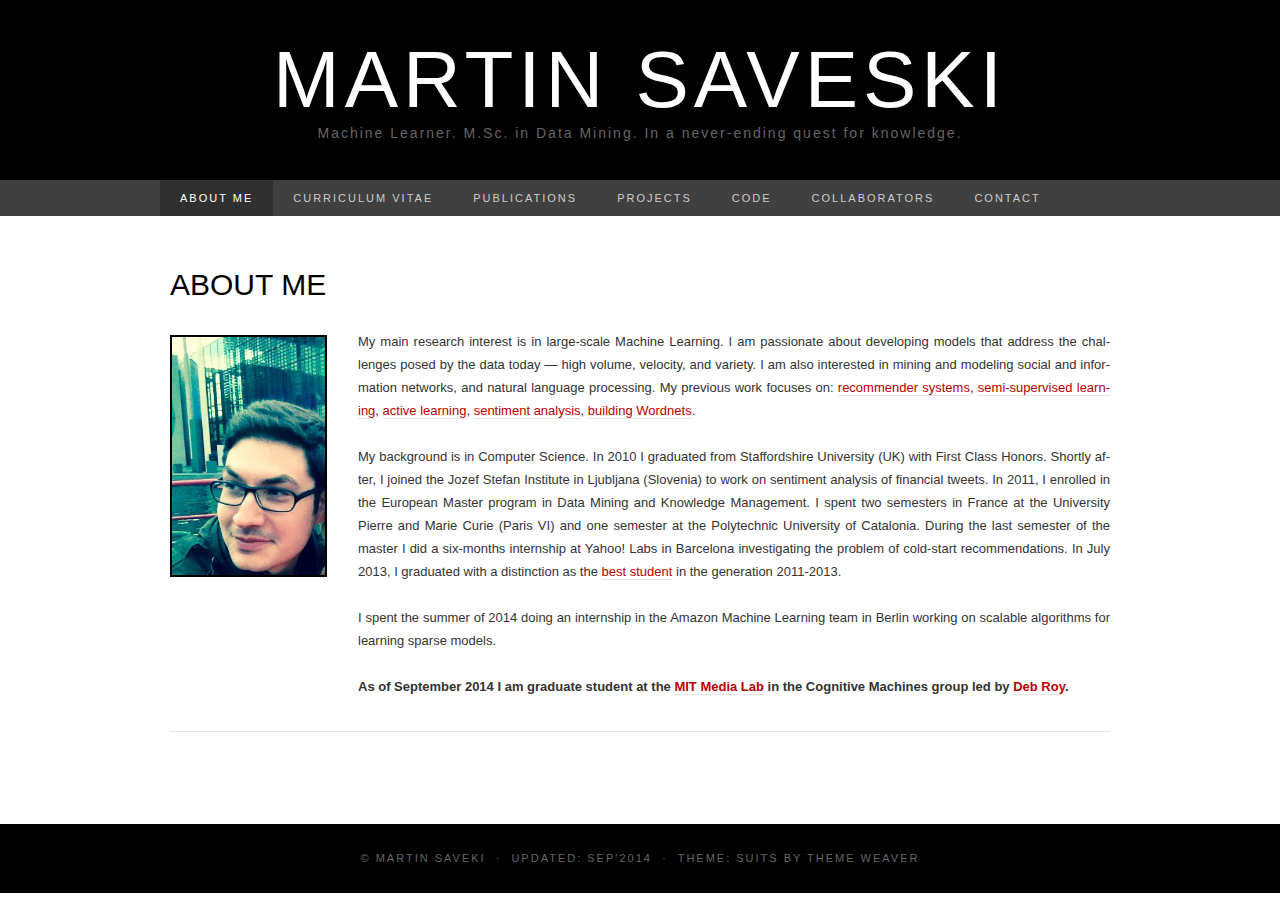
<file: _website_2014/index.htm>
<!DOCTYPE html>
<html lang="en-US"><head><meta http-equiv="Content-Type" content="text/html; charset=UTF-8">
	<meta charset="UTF-8">
	<meta name="viewport" content="width=device-width">
	<title>Martin Saveski | Machine Learner. M.Sc. in Data Mining. In a never-ending quest for knowledge.</title>
	<link rel="stylesheet" id="suits-fonts-css" href="./files/css" type="text/css" media="all">
	<link rel="stylesheet" id="suits-style-css" href="./files/style.css" type="text/css" media="all">
	<script type="text/javascript" src="./files/jquery.js"></script>
	<script type="text/javascript" src="./files/jquery-migrate.min.js"></script>
	<style type="text/css" id="custom-background-css">
	body.custom-background { background-color: #ffffff; }
	</style>
  <script>
    (function(i,s,o,g,r,a,m){i['GoogleAnalyticsObject']=r;i[r]=i[r]||function(){
    (i[r].q=i[r].q||[]).push(arguments)},i[r].l=1*new Date();a=s.createElement(o),
    m=s.getElementsByTagName(o)[0];a.async=1;a.src=g;m.parentNode.insertBefore(a,m)
    })(window,document,'script','//www.google-analytics.com/analytics.js','ga');

    ga('create', 'UA-46778883-1', 'martinsaveski.com');
    ga('send', 'pageview');

  </script>
</head>

<body class="home page page-id-2 page-template-default custom-background single-author full-width no-footer-sidebar" style="">
	<div id="page" class="hfeed site">
		<header id="masthead" class="site-header" role="banner">
			<a class="home-link" href="./index.htm" title="Martin Saveski" rel="home">
				<h1 class="site-title">Martin Saveski</h1>
				<h2 class="site-description">Machine Learner. M.Sc. in Data Mining. In a never-ending quest for knowledge.</h2>
			</a>

			<div id="navbar" class="navbar">
				<nav id="site-navigation" class="navigation main-navigation" role="navigation">
					<h3 class="menu-toggle">Menu</h3>
					<div class="menu-menu-1-container"><ul id="menu-menu-1" class="nav-menu"><li id="menu-item-41" class="menu-item menu-item-type-post_type menu-item-object-page current-menu-item page_item page-item-2 current_page_item menu-item-41"><a href="./index.htm">About me</a></li>
<li id="menu-item-83" class="menu-item menu-item-type-post_type menu-item-object-page menu-item-83"><a href="./curriculum-vitae.htm">Curriculum Vitae</a></li>
<li id="menu-item-42" class="menu-item menu-item-type-post_type menu-item-object-page menu-item-42"><a href="./publications.htm">Publications</a></li>
<li id="menu-item-147" class="menu-item menu-item-type-post_type menu-item-object-page menu-item-has-children menu-item-147"><a href="./projects.htm">Projects</a>
<ul class="sub-menu">
	<li id="menu-item-162" class="menu-item menu-item-type-post_type menu-item-object-page menu-item-162"><a href="./cold-start-recommendations.htm">Cold-start Recommendations</a></li>
	<li id="menu-item-161" class="menu-item menu-item-type-post_type menu-item-object-page menu-item-161"><a href="./iterative-hybrid-algorithm.htm">Iterative Hybrid Algorithm</a></li>
	<li id="menu-item-167" class="menu-item menu-item-type-post_type menu-item-object-page menu-item-167"><a href="./sentiment-analysis.htm">Sentiment Analysis of Financial Tweets</a></li>
	<li id="menu-item-163" class="menu-item menu-item-type-post_type menu-item-object-page menu-item-163"><a href="./automatic-wordnet-construction.htm">Automatic Wordnet Construction</a></li>
	<li id="menu-item-148" class="menu-item menu-item-type-post_type menu-item-object-page menu-item-148"><a href="./fingerprint-verification-system.htm">Fingerprint Verification System</a></li>
	<li id="menu-item-121" class="menu-item menu-item-type-post_type menu-item-object-page menu-item-121"><a href="./ai-agent-for-connect-four.htm">AI agent for Connect Four</a></li>
</ul>
</li>
<li id="menu-item-164" class="menu-item menu-item-type-post_type menu-item-object-page menu-item-164"><a href="./code.htm">Code</a></li>
<li id="menu-item-55" class="menu-item menu-item-type-post_type menu-item-object-page menu-item-55"><a href="./collaborators.htm">Collaborators</a></li>
<li id="menu-item-54" class="menu-item menu-item-type-post_type menu-item-object-page menu-item-54"><a href="./contact.htm">Contact</a></li>
</ul></div>									</nav><!-- #site-navigation -->
			</div><!-- #navbar -->
		</header><!-- #masthead -->

		<div id="main" class="site-main">

	<div id="primary" class="content-area">
		<div id="content" class="site-content" role="main">

										
<article id="post-2" class="post-2 page type-page status-publish hentry">
	<header class="entry-header">
		
		<h1 class="entry-title">About me</h1>
	</header><!-- .entry-header -->

	<div class="entry-content">
		<div style="width: 100%;">
<div style="float: left; width: 20%;"><img class="size-full wp-image-18 alignleft" style="border: 2px solid black;" alt="profile" src="./files/berlin.jpg" width="157" height="238"></div>

<div style="float: right; width: 80%;">
<p style="text-align: justify;">My main research interest is in large-scale Machine Learning. I am passionate about developing models that address the challenges posed by the data today — high volume, velocity, and variety. I am also interested in mining and modeling social and information networks, and natural language processing. My previous work focuses on: <a title="Cold-start Recommendations" href="./cold-start-recommendations.htm">recommender systems</a>, <a title="Iterative Hybrid Algorithm" href="./iterative-hybrid-algorithm.htm">semi-supervised learning</a>, <a title="Sentiment Analysis" href="./sentiment-analysis.htm">active learning</a>, <a href="./sentiment-analysis.htm">sentiment analysis</a>, <a title="Automatic Wordnet Construction" href="./automatic-wordnet-construction.htm">building Wordnets</a>.</p>
<p style="text-align: justify;">My background is in Computer Science. In 2010 I graduated from&nbsp;Staffordshire University (UK) with First Class Honors.&nbsp;Shortly after, I joined the Jozef Stefan Institute in Ljubljana (Slovenia) to work on sentiment analysis of financial tweets. In 2011, I enrolled in the&nbsp;European Master program in Data Mining and Knowledge Management. I spent two semesters in France at the University Pierre and Marie Curie (Paris VI) and one semester at the Polytechnic University of Catalonia.&nbsp;During the last semester of the master I did a six-months internship at Yahoo! Labs in Barcelona investigating the problem of cold-start&nbsp;recommendations. In July 2013, I graduated with a distinction as the <a href="./files/award.jpg">best student</a> in the generation 2011-2013.</p>
<p style="text-align: justify;">I spent the summer of 2014 doing an internship in the Amazon Machine Learning team in Berlin working on scalable algorithms for learning sparse models.</p>
<p style="text-align: justify;"><b>As of September 2014 I am graduate student at the <a href="http://media.mit.edu/" target="_blank">MIT Media Lab</a> in the Cognitive Machines group led by <a href="http://dkroy.media.mit.edu/" target="_blank">Deb Roy</a>.</b></p>
</div>

</div>
<div style="clear: both;"></div>
			</div><!-- .entry-content -->

	</article><!-- #post -->
							
		</div><!-- #content -->
	</div><!-- #primary -->


		</div><!-- #main -->
		<footer id="colophon" class="site-footer" role="contentinfo">
			
			<div class="site-info-container">
				<div class="site-info">
										© Martin Saveki <span class="sep"> · </span> Updated: Sep'2014	<span class="sep"> · </span>
					Theme: Suits by <a href="http://www.themeweaver.net/" title="Theme Developer" rel="designer">Theme Weaver</a>				</div><!-- .site-info -->
			</div><!-- .site-info-container -->
		</footer><!-- #colophon -->
	</div><!-- #page -->

	<script type="text/javascript" src="./files/functions.js"></script>
</body></html>
</file>
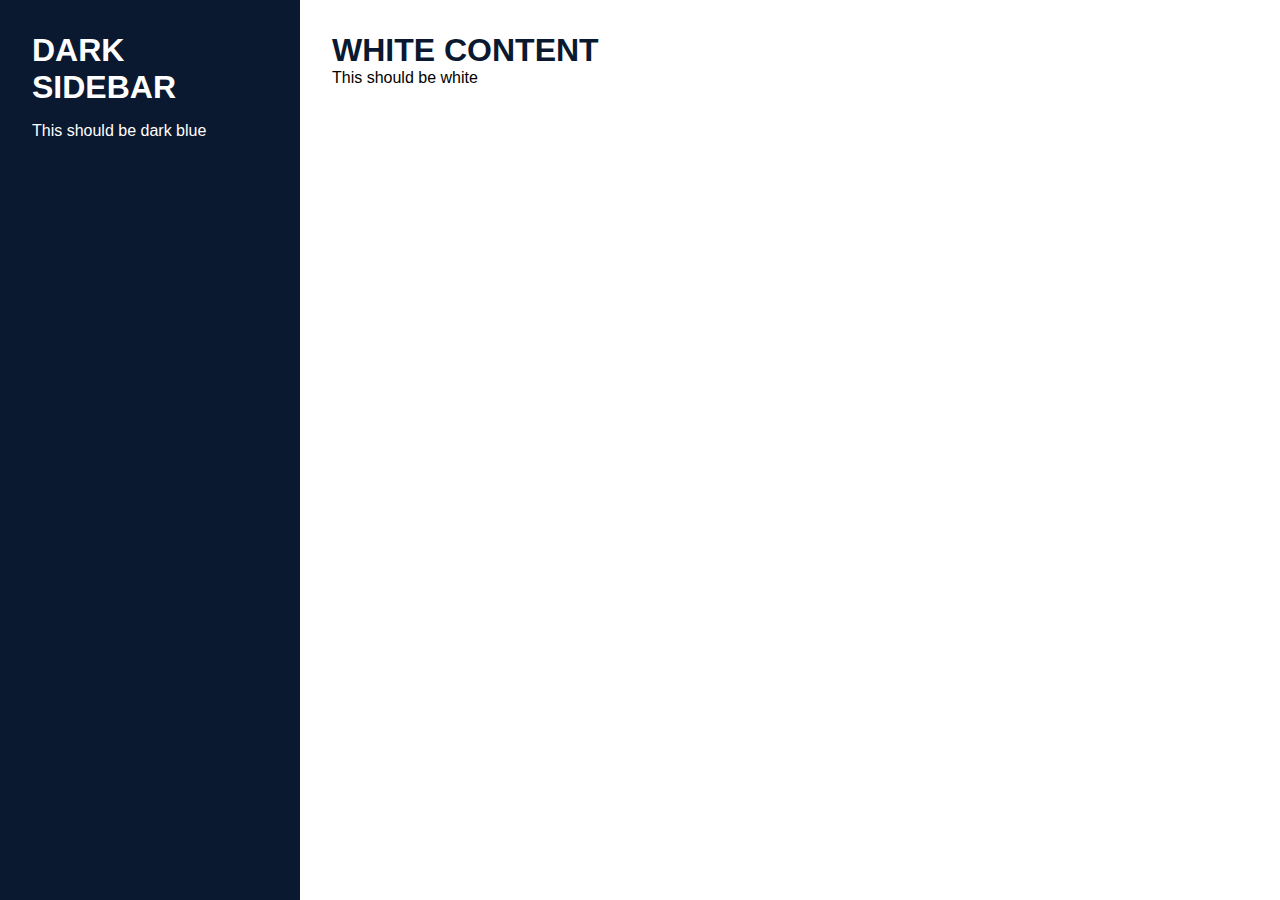
<file: test-css.html>
<!DOCTYPE html>
<html lang="en">
<head>
    <meta charset="UTF-8">
    <meta name="viewport" content="width=device-width, initial-scale=1.0">
    <title>CSS Test</title>
    <style>
        * {
            margin: 0;
            padding: 0;
            box-sizing: border-box;
        }
        
        body {
            font-family: Arial, sans-serif;
        }
        
        .container {
            display: flex;
            min-height: 100vh;
        }
        
        .sidebar {
            width: 300px;
            background-color: #0a192f;
            color: white;
            padding: 2rem;
            position: fixed;
            height: 100vh;
        }
        
        .main-content {
            flex: 1;
            margin-left: 300px;
            padding: 2rem;
            background-color: #fff;
        }
        
        .sidebar h1 {
            color: white;
            font-size: 2rem;
            margin-bottom: 1rem;
        }
        
        .main-content h1 {
            color: #0a192f;
            font-size: 2rem;
        }
    </style>
</head>
<body>
    <div class="container">
        <aside class="sidebar">
            <h1>DARK SIDEBAR</h1>
            <p>This should be dark blue</p>
        </aside>
        
        <main class="main-content">
            <h1>WHITE CONTENT</h1>
            <p>This should be white</p>
        </main>
    </div>
</body>
</html>
</file>
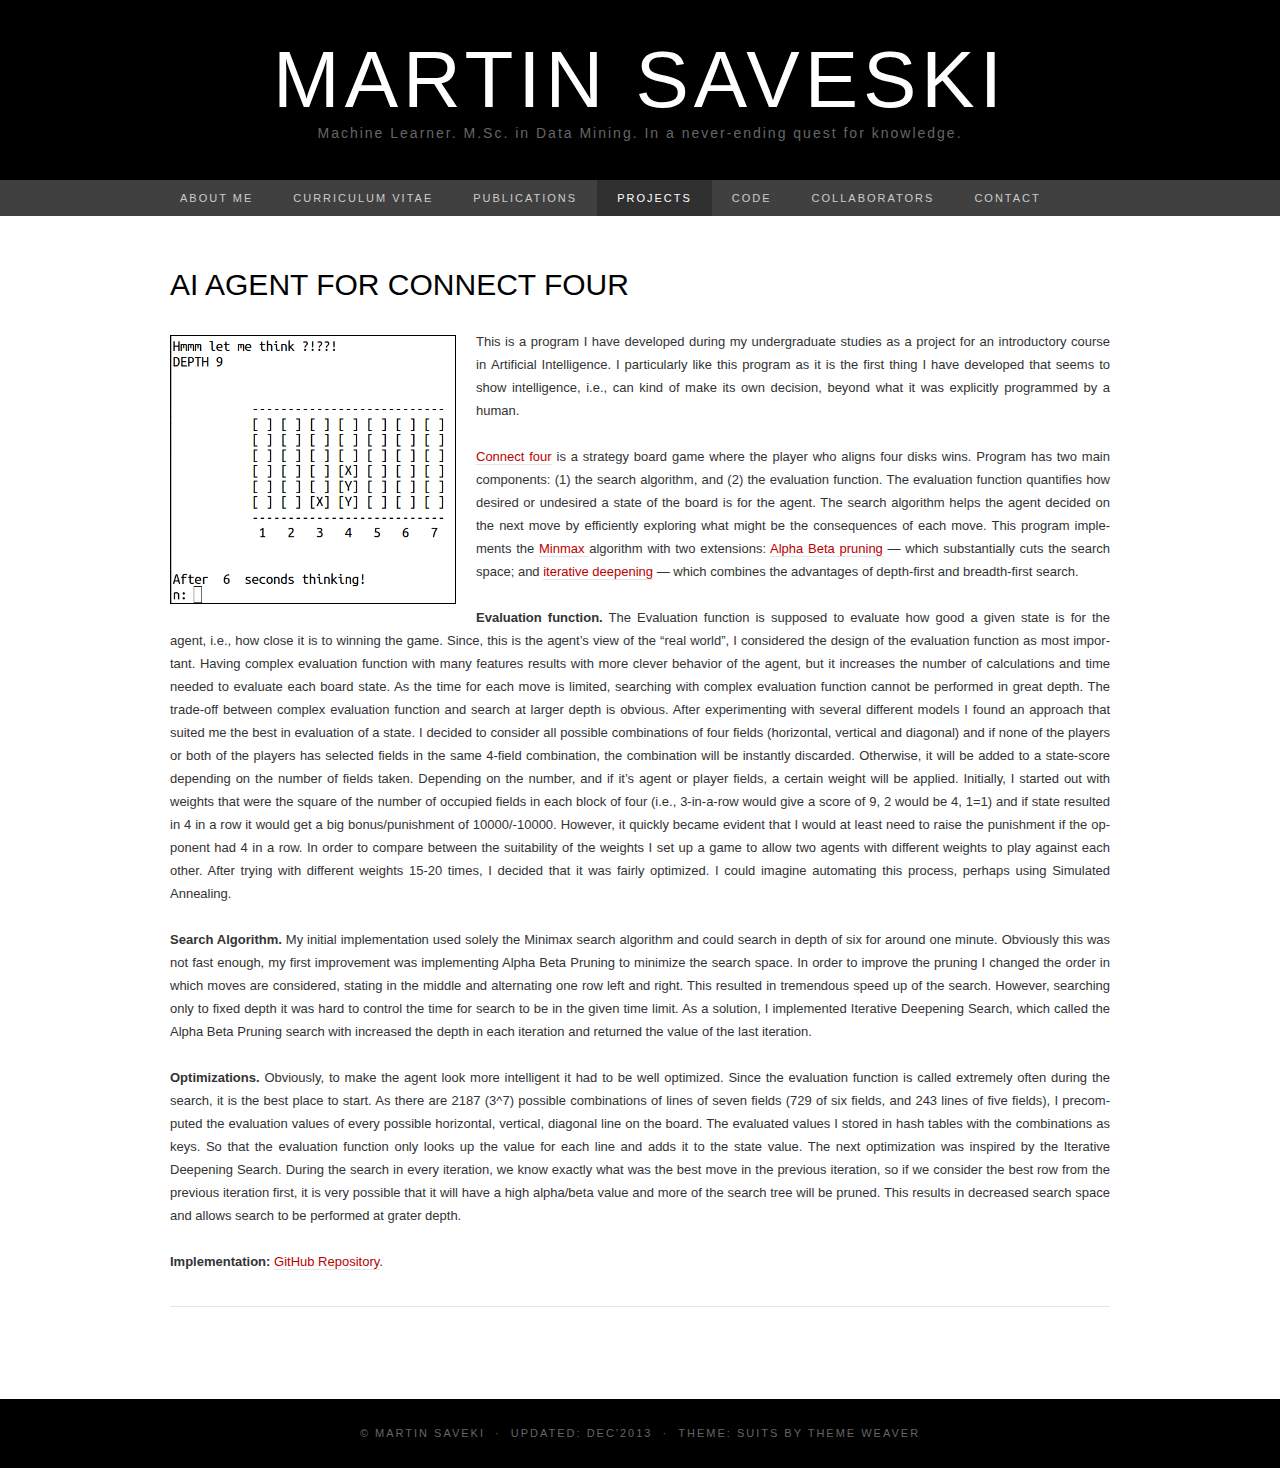
<file: _website_2014/ai-agent-for-connect-four.htm>
<!DOCTYPE html>
<html lang="en-US"><head><meta http-equiv="Content-Type" content="text/html; charset=UTF-8">
	<meta charset="UTF-8">
	<meta name="viewport" content="width=device-width">
	<title>AI agent for Connect Four | Martin Saveski</title>
	<link rel="stylesheet" id="suits-fonts-css" href="./files/css" type="text/css" media="all">
	<link rel="stylesheet" id="suits-style-css" href="./files/style.css" type="text/css" media="all">
	<script type="text/javascript" src="./files/jquery.js"></script>
	<script type="text/javascript" src="./files/jquery-migrate.min.js"></script>
	<style type="text/css" id="custom-background-css">
	body.custom-background { background-color: #ffffff; }
	</style>
	<script>
	  (function(i,s,o,g,r,a,m){i['GoogleAnalyticsObject']=r;i[r]=i[r]||function(){
	  (i[r].q=i[r].q||[]).push(arguments)},i[r].l=1*new Date();a=s.createElement(o),
	  m=s.getElementsByTagName(o)[0];a.async=1;a.src=g;m.parentNode.insertBefore(a,m)
	  })(window,document,'script','//www.google-analytics.com/analytics.js','ga');

	  ga('create', 'UA-46778883-1', 'martinsaveski.com');
	  ga('send', 'pageview');

	</script>
</head>

<body class="page page-id-107 page-template-default custom-background single-author full-width no-footer-sidebar" style="">
	<div id="page" class="hfeed site">
		<header id="masthead" class="site-header" role="banner">
			<a class="home-link" href="./index.htm" title="Martin Saveski" rel="home">
				<h1 class="site-title">Martin Saveski</h1>
				<h2 class="site-description">Machine Learner. M.Sc. in Data Mining. In a never-ending quest for knowledge.</h2>
			</a>

			<div id="navbar" class="navbar">
				<nav id="site-navigation" class="navigation main-navigation" role="navigation">
					<h3 class="menu-toggle">Menu</h3>
					<div class="menu-menu-1-container"><ul id="menu-menu-1" class="nav-menu"><li id="menu-item-41" class="menu-item menu-item-type-post_type menu-item-object-page menu-item-41"><a href="./index.htm">About me</a></li>
<li id="menu-item-83" class="menu-item menu-item-type-post_type menu-item-object-page menu-item-83"><a href="./curriculum-vitae.htm">Curriculum Vitae</a></li>
<li id="menu-item-42" class="menu-item menu-item-type-post_type menu-item-object-page menu-item-42"><a href="./publications.htm">Publications</a></li>
<li id="menu-item-147" class="menu-item menu-item-type-post_type menu-item-object-page current-menu-ancestor current-menu-parent current_page_parent current_page_ancestor menu-item-has-children menu-item-147"><a href="./projects.htm">Projects</a>
<ul class="sub-menu">
	<li id="menu-item-162" class="menu-item menu-item-type-post_type menu-item-object-page menu-item-162"><a href="./cold-start-recommendations.htm">Cold-start Recommendations</a></li>
	<li id="menu-item-161" class="menu-item menu-item-type-post_type menu-item-object-page menu-item-161"><a href="./iterative-hybrid-algorithm.htm">Iterative Hybrid Algorithm</a></li>
	<li id="menu-item-167" class="menu-item menu-item-type-post_type menu-item-object-page menu-item-167"><a href="./sentiment-analysis.htm">Sentiment Analysis of Financial Tweets</a></li>
	<li id="menu-item-163" class="menu-item menu-item-type-post_type menu-item-object-page menu-item-163"><a href="./automatic-wordnet-construction.htm">Automatic Wordnet Construction</a></li>
	<li id="menu-item-148" class="menu-item menu-item-type-post_type menu-item-object-page menu-item-148"><a href="./fingerprint-verification-system.htm">Fingerprint Verification System</a></li>
	<li id="menu-item-121" class="menu-item menu-item-type-post_type menu-item-object-page current-menu-item page_item page-item-107 current_page_item menu-item-121"><a href="./ai-agent-for-connect-four.htm">AI agent for Connect Four</a></li>
</ul>
</li>
<li id="menu-item-164" class="menu-item menu-item-type-post_type menu-item-object-page menu-item-164"><a href="./code.htm">Code</a></li>
<li id="menu-item-55" class="menu-item menu-item-type-post_type menu-item-object-page menu-item-55"><a href="./collaborators.htm">Collaborators</a></li>
<li id="menu-item-54" class="menu-item menu-item-type-post_type menu-item-object-page menu-item-54"><a href="./contact.htm">Contact</a></li>
</ul></div>									</nav><!-- #site-navigation -->
			</div><!-- #navbar -->
		</header><!-- #masthead -->

		<div id="main" class="site-main">

	<div id="primary" class="content-area">
		<div id="content" class="site-content" role="main">

										
<article id="post-107" class="post-107 page type-page status-publish hentry">
	<header class="entry-header">
		
		<h1 class="entry-title">AI agent for Connect Four</h1>
	</header><!-- .entry-header -->

	<div class="entry-content">
		<p style="text-align: justify;"><img class=" wp-image-108 alignleft" style="border: 1px solid black;" alt="Screenshot from 2013-12-21 02:47:49" src="./files/Screenshot-from-2013-12-21-024749.png" width="286" height="268">This is a program I have developed during my undergraduate studies&nbsp;as a project for an introductory course in&nbsp;Artificial Intelligence. I particularly like this program as it is the first thing I have developed that seems to show intelligence, i.e., can kind of make its own decision, beyond what it was explicitly programmed by a human.</p>
<p style="text-align: justify;"><a href="http://en.wikipedia.org/wiki/Connect_Four" target="_blank">Connect four</a> is a strategy board game where the player who aligns four disks wins.&nbsp;Program has two main components: (1) the search algorithm, and (2) the evaluation function.&nbsp;The evaluation function quantifies how desired or undesired a state of the board is for the agent. The&nbsp;search algorithm helps the agent decided on the next move by efficiently exploring what might be the consequences of each move. This program implements the <a href="http://en.wikipedia.org/wiki/Minimax" target="_blank">Minmax </a>algorithm with two extensions: <a href="http://en.wikipedia.org/wiki/Alpha%E2%80%93beta_pruning" target="_blank">Alpha Beta pruning</a> — which substantially cuts the search space; and <a href="http://en.wikipedia.org/wiki/Iterative_deepening_depth-first_search" target="_blank">iterative deepening</a> — which combines the advantages of depth-first and breadth-first search.</p>
<p style="text-align: justify;"><strong>Evaluation function</strong><b>.</b> The Evaluation function is supposed to evaluate how good a given state is for the agent, i.e., how close it is to winning the game. Since, this is the agent’s view of the “real world”, I considered the design of the evaluation function as most important. Having complex evaluation function with many features results with more clever behavior of the agent, but it increases the number of calculations and time needed to evaluate each board state. As the time for each move is limited, searching with complex evaluation function cannot be performed in great depth. The trade-off between complex evaluation function and search at larger depth is obvious. After experimenting with several different models I found an approach that suited me the best in evaluation of a state. I decided to consider all possible combinations of four fields (horizontal, vertical and diagonal) and if none of the players or both of the players has selected fields in the same 4-field combination, the combination will be instantly discarded. Otherwise, it will be added to a state-score depending on the number of fields taken. Depending on the number, and if it’s agent or player fields, a certain weight will be applied. Initially, I started out with weights that were the square of the number of occupied fields in each block of four (i.e., 3-in-a-row would give a score of 9, 2 would be 4, 1=1) and if state resulted in 4 in a row it would get a big bonus/punishment of 10000/-10000. However, it quickly became evident that I would at least need to raise the punishment if the opponent had 4 in a row. In order to compare between the suitability of the weights I set up a game to allow two agents with different weights to play against each other. After trying with different weights 15-20 times, I decided that it was fairly optimized. I could imagine automating this process, perhaps using Simulated Annealing.</p>
<p style="text-align: justify;"><strong>Search Algorithm.</strong> My initial implementation used solely the Minimax search algorithm and could search in depth of six for around one minute. Obviously this was not fast enough, my first improvement was implementing Alpha Beta Pruning to minimize the search space. In order to improve the pruning I changed the order in which moves are considered, stating in the middle and alternating one row left and right. This resulted in tremendous speed up of the search. However, searching only to fixed depth it was hard to control the time for search to be in the given time limit. As a solution, I implemented Iterative Deepening Search, which called the Alpha Beta Pruning search with increased the depth in each iteration and returned the value of the last iteration.</p>
<p style="text-align: justify;"><strong>Optimizations.</strong>&nbsp;Obviously, to make the agent look more intelligent it had to be well optimized. Since the evaluation function is called extremely often during the search, it is the best place to start. As there are 2187 (3^7) possible combinations of lines of seven fields (729 of six fields, and 243 lines of five fields), I precomputed the evaluation values of every possible horizontal, vertical, diagonal line on the board. The evaluated values I stored in hash tables with the combinations as keys. So that the evaluation function only looks up the value for each line and adds it to the state value. The next optimization was inspired by the Iterative Deepening Search. During the search in every iteration, we know exactly what was the best move in the previous iteration, so if we consider the best row from the previous iteration first, it is very possible that it will have a high alpha/beta value and more of the search tree will be pruned. This results in decreased search space and allows search to be performed at grater depth.</p>
<p style="text-align: justify;"><strong>Implementation:</strong>&nbsp;<a href="https://github.com/msaveski/connect-four" target="_blank">GitHub Repository</a>.</p>
			</div><!-- .entry-content -->

	</article><!-- #post -->
							
		</div><!-- #content -->
	</div><!-- #primary -->


		</div><!-- #main -->
		<footer id="colophon" class="site-footer" role="contentinfo">
			
			<div class="site-info-container">
				<div class="site-info">
					© Martin Saveki <span class="sep"> · </span> Updated: Dec'2013	<span class="sep"> · </span>
					Theme: Suits by <a href="http://www.themeweaver.net/" title="Theme Developer" rel="designer">Theme Weaver</a>				</div><!-- .site-info -->
			</div><!-- .site-info-container -->
		</footer><!-- #colophon -->
	</div><!-- #page -->

	<script type="text/javascript" src="./files/functions.js"></script>

</body></html>
</file>
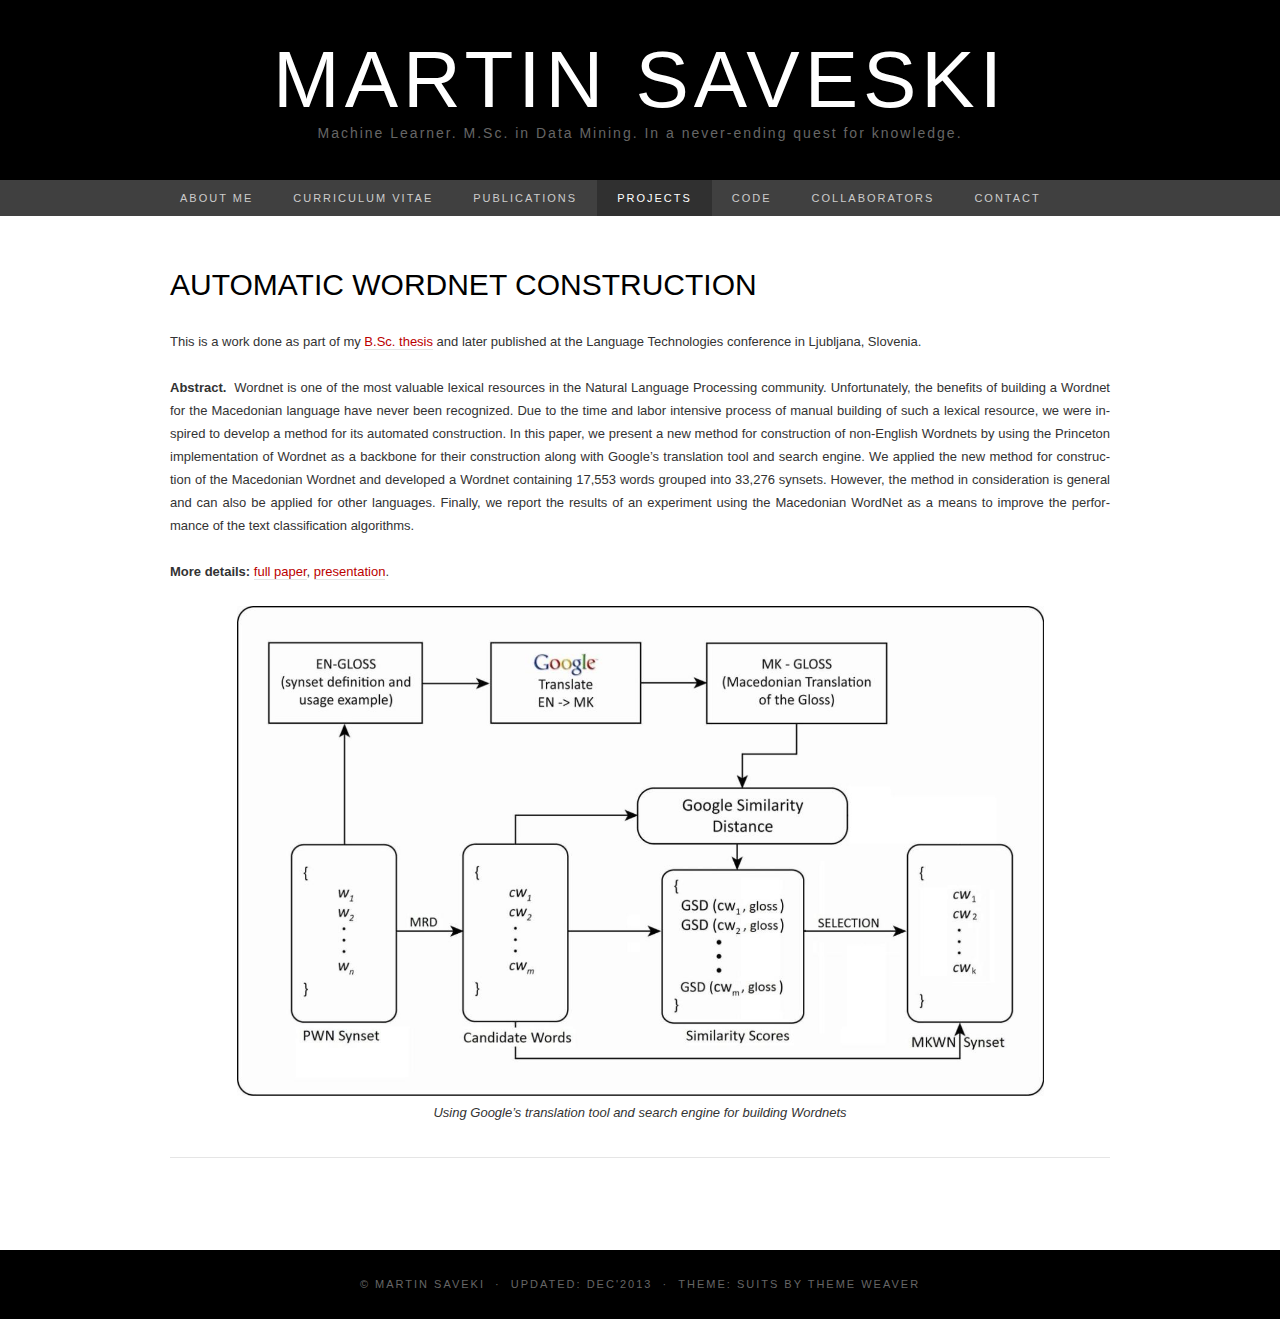
<file: _website_2014/automatic-wordnet-construction.htm>
<!DOCTYPE html>
<html lang="en-US"><head><meta http-equiv="Content-Type" content="text/html; charset=UTF-8">
	<meta charset="UTF-8">
	<meta name="viewport" content="width=device-width">
	<title>Automatic Wordnet Construction | Martin Saveski</title>
	<link rel="stylesheet" id="suits-fonts-css" href="./files/css" type="text/css" media="all">
	<link rel="stylesheet" id="suits-style-css" href="./files/style.css" type="text/css" media="all">
	<script type="text/javascript" src="./files/jquery.js"></script>
	<script type="text/javascript" src="./files/jquery-migrate.min.js"></script>
	<style type="text/css" id="custom-background-css">
	body.custom-background { background-color: #ffffff; }
	</style>
	<script>
	  (function(i,s,o,g,r,a,m){i['GoogleAnalyticsObject']=r;i[r]=i[r]||function(){
	  (i[r].q=i[r].q||[]).push(arguments)},i[r].l=1*new Date();a=s.createElement(o),
	  m=s.getElementsByTagName(o)[0];a.async=1;a.src=g;m.parentNode.insertBefore(a,m)
	  })(window,document,'script','//www.google-analytics.com/analytics.js','ga');

	  ga('create', 'UA-46778883-1', 'martinsaveski.com');
	  ga('send', 'pageview');

	</script>
</head>

<body class="page page-id-155 page-template-default custom-background single-author full-width no-footer-sidebar" style="">
	<div id="page" class="hfeed site">
		<header id="masthead" class="site-header" role="banner">
			<a class="home-link" href="./index.htm" title="Martin Saveski" rel="home">
				<h1 class="site-title">Martin Saveski</h1>
				<h2 class="site-description">Machine Learner. M.Sc. in Data Mining. In a never-ending quest for knowledge.</h2>
			</a>

			<div id="navbar" class="navbar">
				<nav id="site-navigation" class="navigation main-navigation" role="navigation">
					<h3 class="menu-toggle">Menu</h3>
					<div class="menu-menu-1-container"><ul id="menu-menu-1" class="nav-menu"><li id="menu-item-41" class="menu-item menu-item-type-post_type menu-item-object-page menu-item-41"><a href="./index.htm">About me</a></li>
<li id="menu-item-83" class="menu-item menu-item-type-post_type menu-item-object-page menu-item-83"><a href="./curriculum-vitae.htm">Curriculum Vitae</a></li>
<li id="menu-item-42" class="menu-item menu-item-type-post_type menu-item-object-page menu-item-42"><a href="./publications.htm">Publications</a></li>
<li id="menu-item-147" class="menu-item menu-item-type-post_type menu-item-object-page current-menu-ancestor current-menu-parent current_page_parent current_page_ancestor menu-item-has-children menu-item-147"><a href="./projects.htm">Projects</a>
<ul class="sub-menu">
	<li id="menu-item-162" class="menu-item menu-item-type-post_type menu-item-object-page menu-item-162"><a href="./cold-start-recommendations.htm">Cold-start Recommendations</a></li>
	<li id="menu-item-161" class="menu-item menu-item-type-post_type menu-item-object-page menu-item-161"><a href="./iterative-hybrid-algorithm.htm">Iterative Hybrid Algorithm</a></li>
	<li id="menu-item-167" class="menu-item menu-item-type-post_type menu-item-object-page menu-item-167"><a href="./sentiment-analysis.htm">Sentiment Analysis of Financial Tweets</a></li>
	<li id="menu-item-163" class="menu-item menu-item-type-post_type menu-item-object-page current-menu-item page_item page-item-155 current_page_item menu-item-163"><a href="./files/automatic-wordnet-construction.htm">Automatic Wordnet Construction</a></li>
	<li id="menu-item-148" class="menu-item menu-item-type-post_type menu-item-object-page menu-item-148"><a href="./fingerprint-verification-system.htm">Fingerprint Verification System</a></li>
	<li id="menu-item-121" class="menu-item menu-item-type-post_type menu-item-object-page menu-item-121"><a href="./ai-agent-for-connect-four.htm">AI agent for Connect Four</a></li>
</ul>
</li>
<li id="menu-item-164" class="menu-item menu-item-type-post_type menu-item-object-page menu-item-164"><a href="./code.htm">Code</a></li>
<li id="menu-item-55" class="menu-item menu-item-type-post_type menu-item-object-page menu-item-55"><a href="./collaborators.htm">Collaborators</a></li>
<li id="menu-item-54" class="menu-item menu-item-type-post_type menu-item-object-page menu-item-54"><a href="./contact.htm">Contact</a></li>
</ul></div>									</nav><!-- #site-navigation -->
			</div><!-- #navbar -->
		</header><!-- #masthead -->

		<div id="main" class="site-main">

	<div id="primary" class="content-area">
		<div id="content" class="site-content" role="main">

										
<article id="post-155" class="post-155 page type-page status-publish hentry">
	<header class="entry-header">
		
		<h1 class="entry-title">Automatic Wordnet Construction</h1>
	</header><!-- .entry-header -->

	<div class="entry-content">
		<p>This is a work done as part of my <a href="./data/bsc_thesis.pdf" target="_blank">B.Sc. thesis</a> and later published at the Language Technologies conference in Ljubljana, Slovenia.</p>
<p style="text-align: justify;"><strong>Abstract.&nbsp;</strong> Wordnet is one of the most valuable lexical resources in the Natural Language Processing community. Unfortunately, the benefits of building a Wordnet for the Macedonian language have never been recognized. Due to the time and labor intensive process of manual building of such a lexical resource, we were inspired to develop a method for its automated construction. In this paper, we present a new method for construction of non-English Wordnets by using the Princeton implementation of Wordnet as a backbone for their construction along with Google’s translation tool and search engine. We applied the new method for construction of the Macedonian Wordnet and developed a Wordnet containing 17,553 words grouped into 33,276 synsets. However, the method in consideration is general and can also be applied for other languages. Finally, we report the results of an experiment using the Macedonian WordNet as a means to improve the performance of the text classification algorithms.</p>
<p><strong>More details:</strong> <a href="./data/lt2010.pdf" target="_blank">full paper</a>, <a href="./data/lt2010-pres.pdf" target="_blank">presentation</a>.</p>
<p style="text-align: center;"><img class=" wp-image-173 aligncenter" alt="mk-wn" src="./files/mk-wn.jpg" width="807" height="490"><em>Using&nbsp;Google’s translation tool and search engine for building Wordnets</em></p>
			</div><!-- .entry-content -->

	</article><!-- #post -->
							
		</div><!-- #content -->
	</div><!-- #primary -->


		</div><!-- #main -->
		<footer id="colophon" class="site-footer" role="contentinfo">
			
			<div class="site-info-container">
				<div class="site-info">
					© Martin Saveki <span class="sep"> · </span> Updated: Dec'2013	<span class="sep"> · </span>
					Theme: Suits by <a href="http://www.themeweaver.net/" title="Theme Developer" rel="designer">Theme Weaver</a>				</div><!-- .site-info -->
			</div><!-- .site-info-container -->
		</footer><!-- #colophon -->
	</div><!-- #page -->

	<script type="text/javascript" src="./files/functions.js"></script>

</body></html>
</file>
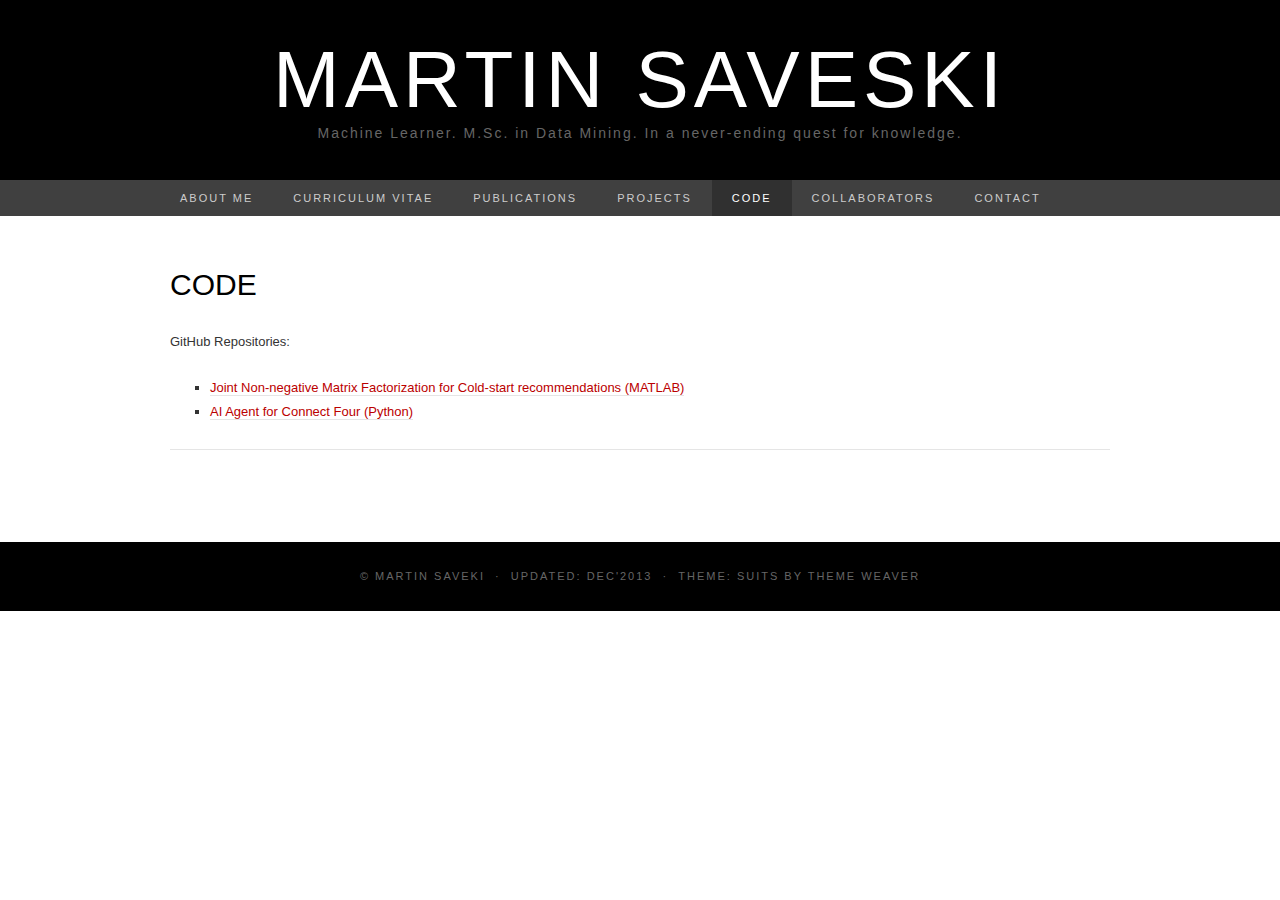
<file: _website_2014/code.htm>
<!DOCTYPE html>
<!-- saved from url=(0025)./code/ -->
<html lang="en-US"><head><meta http-equiv="Content-Type" content="text/html; charset=UTF-8">
	<meta charset="UTF-8">
	<meta name="viewport" content="width=device-width">
	<title>Code | Martin Saveski</title>
	<link rel="stylesheet" id="suits-fonts-css" href="./files/css" type="text/css" media="all">
	<link rel="stylesheet" id="suits-style-css" href="./files/style.css" type="text/css" media="all">
	<script type="text/javascript" src="./files/jquery.js"></script>
	<script type="text/javascript" src="./files/jquery-migrate.min.js"></script>
	<style type="text/css" id="custom-background-css">
	body.custom-background { background-color: #ffffff; }
	</style>
	<script>
	  (function(i,s,o,g,r,a,m){i['GoogleAnalyticsObject']=r;i[r]=i[r]||function(){
	  (i[r].q=i[r].q||[]).push(arguments)},i[r].l=1*new Date();a=s.createElement(o),
	  m=s.getElementsByTagName(o)[0];a.async=1;a.src=g;m.parentNode.insertBefore(a,m)
	  })(window,document,'script','//www.google-analytics.com/analytics.js','ga');

	  ga('create', 'UA-46778883-1', 'martinsaveski.com');
	  ga('send', 'pageview');

	</script>
</head>

<body class="page page-id-153 page-template-default custom-background single-author full-width no-footer-sidebar" style="">
	<div id="page" class="hfeed site">
		<header id="masthead" class="site-header" role="banner">
			<a class="home-link" href="./index.htm" title="Martin Saveski" rel="home">
				<h1 class="site-title">Martin Saveski</h1>
				<h2 class="site-description">Machine Learner. M.Sc. in Data Mining. In a never-ending quest for knowledge.</h2>
			</a>

			<div id="navbar" class="navbar">
				<nav id="site-navigation" class="navigation main-navigation" role="navigation">
					<h3 class="menu-toggle">Menu</h3>
					<div class="menu-menu-1-container"><ul id="menu-menu-1" class="nav-menu"><li id="menu-item-41" class="menu-item menu-item-type-post_type menu-item-object-page menu-item-41"><a href="./index.htm">About me</a></li>
<li id="menu-item-83" class="menu-item menu-item-type-post_type menu-item-object-page menu-item-83"><a href="./curriculum-vitae.htm">Curriculum Vitae</a></li>
<li id="menu-item-42" class="menu-item menu-item-type-post_type menu-item-object-page menu-item-42"><a href="./publications.htm">Publications</a></li>
<li id="menu-item-147" class="menu-item menu-item-type-post_type menu-item-object-page menu-item-has-children menu-item-147"><a href="./projects.htm">Projects</a>
<ul class="sub-menu">
	<li id="menu-item-162" class="menu-item menu-item-type-post_type menu-item-object-page menu-item-162"><a href="./cold-start-recommendations.htm">Cold-start Recommendations</a></li>
	<li id="menu-item-161" class="menu-item menu-item-type-post_type menu-item-object-page menu-item-161"><a href="./iterative-hybrid-algorithm.htm">Iterative Hybrid Algorithm</a></li>
	<li id="menu-item-167" class="menu-item menu-item-type-post_type menu-item-object-page menu-item-167"><a href="./sentiment-analysis.htm">Sentiment Analysis of Financial Tweets</a></li>
	<li id="menu-item-163" class="menu-item menu-item-type-post_type menu-item-object-page menu-item-163"><a href="./automatic-wordnet-construction.htm">Automatic Wordnet Construction</a></li>
	<li id="menu-item-148" class="menu-item menu-item-type-post_type menu-item-object-page menu-item-148"><a href="./fingerprint-verification-system.htm">Fingerprint Verification System</a></li>
	<li id="menu-item-121" class="menu-item menu-item-type-post_type menu-item-object-page menu-item-121"><a href="./ai-agent-for-connect-four.htm">AI agent for Connect Four</a></li>
</ul>
</li>
<li id="menu-item-164" class="menu-item menu-item-type-post_type menu-item-object-page current-menu-item page_item page-item-153 current_page_item menu-item-164"><a href="./code.htm">Code</a></li>
<li id="menu-item-55" class="menu-item menu-item-type-post_type menu-item-object-page menu-item-55"><a href="./collaborators.htm">Collaborators</a></li>
<li id="menu-item-54" class="menu-item menu-item-type-post_type menu-item-object-page menu-item-54"><a href="./contact.htm">Contact</a></li>
</ul></div>									</nav><!-- #site-navigation -->
			</div><!-- #navbar -->
		</header><!-- #masthead -->

		<div id="main" class="site-main">

	<div id="primary" class="content-area">
		<div id="content" class="site-content" role="main">

										
<article id="post-153" class="post-153 page type-page status-publish hentry">
	<header class="entry-header">
		
		<h1 class="entry-title">Code</h1>
	</header><!-- .entry-header -->

	<div class="entry-content">
		<p>GitHub Repositories:</p>
<ul>
<li><a href="https://github.com/jnmf/demo" target="_blank"><span style="line-height: 24px;">Joint Non-negative Matrix Factorization for Cold-start recommendations (MATLAB)</span></a></li>
<li><a href="https://github.com/msaveski/connect-four" target="_blank">AI Agent for Connect Four (Python)</a></li>
</ul>
			</div><!-- .entry-content -->

	</article><!-- #post -->
							
		</div><!-- #content -->
	</div><!-- #primary -->


		</div><!-- #main -->
		<footer id="colophon" class="site-footer" role="contentinfo">
			
			<div class="site-info-container">
				<div class="site-info">
					© Martin Saveki <span class="sep"> · </span> Updated: Dec'2013	<span class="sep"> · </span>
					Theme: Suits by <a href="http://www.themeweaver.net/" title="Theme Developer" rel="designer">Theme Weaver</a>				</div><!-- .site-info -->
			</div><!-- .site-info-container -->
		</footer><!-- #colophon -->
	</div><!-- #page -->

	<script type="text/javascript" src="./files/functions.js"></script>

</body></html>
</file>
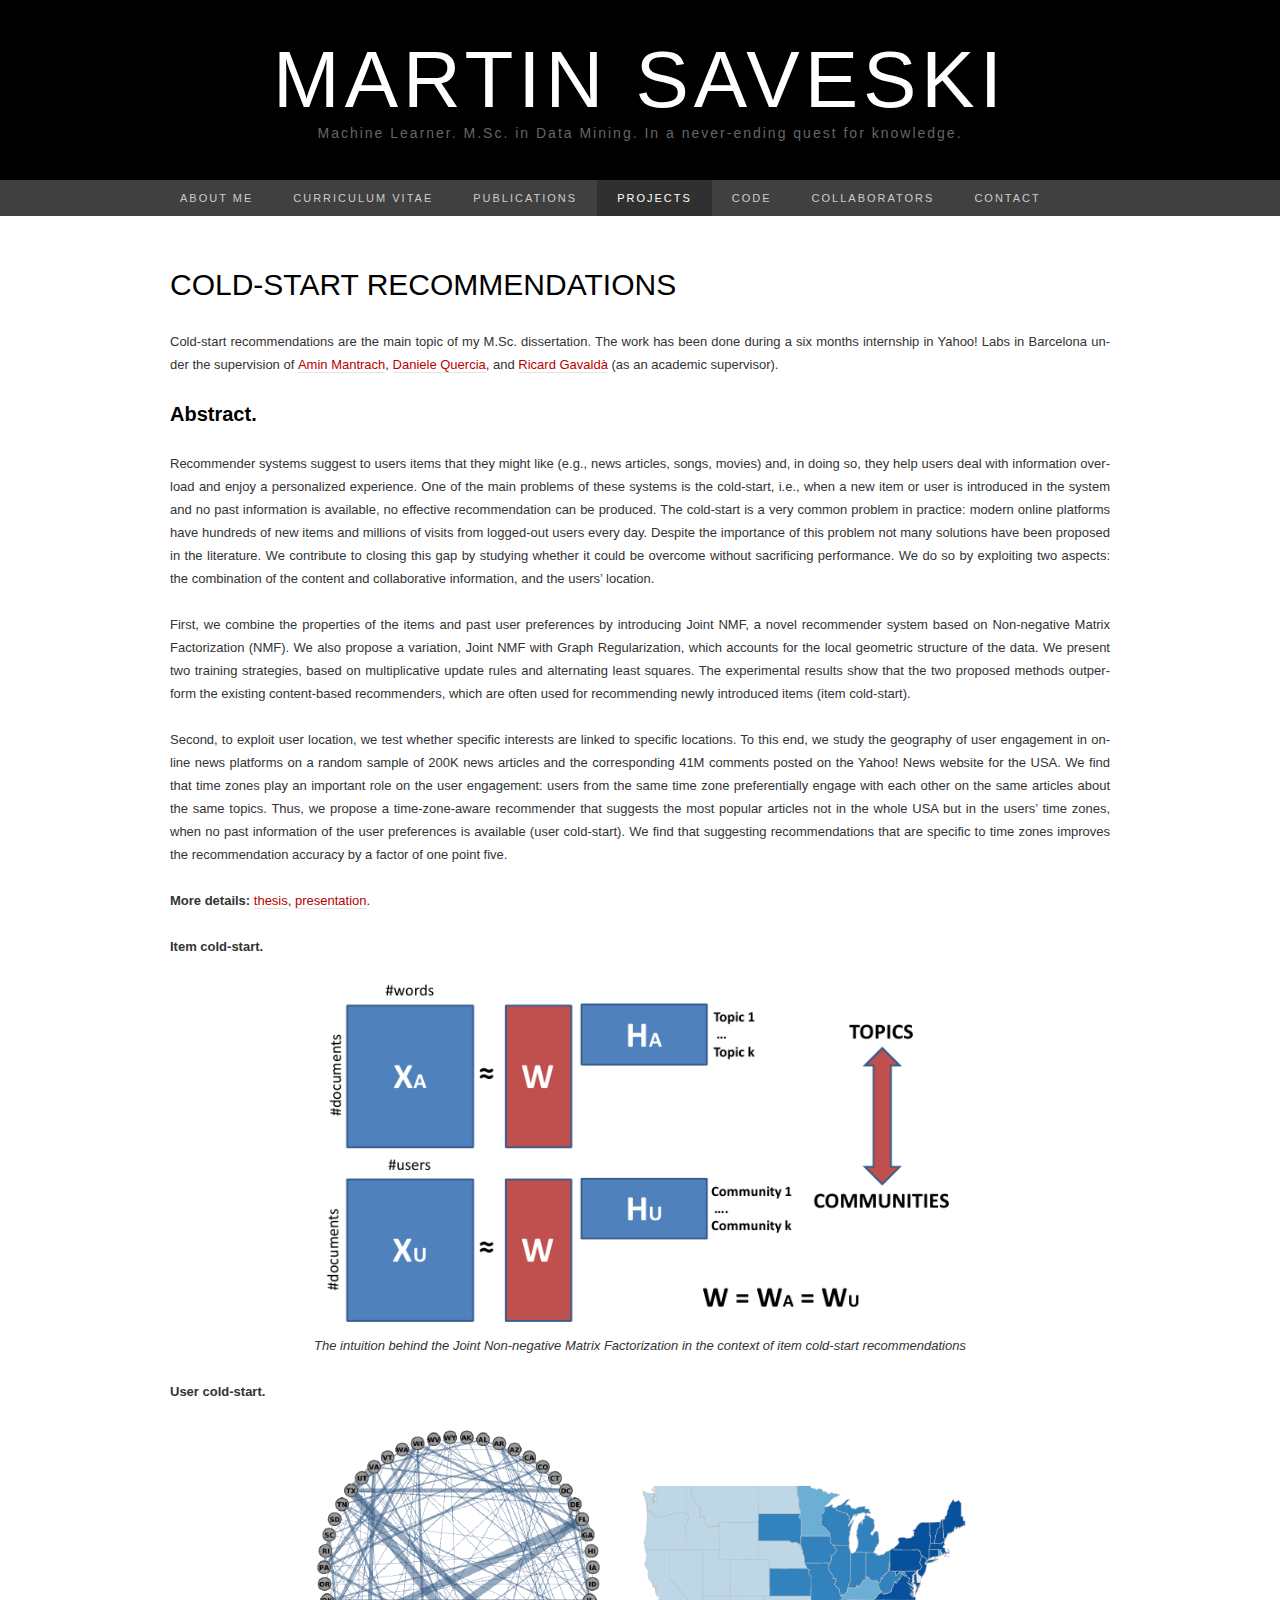
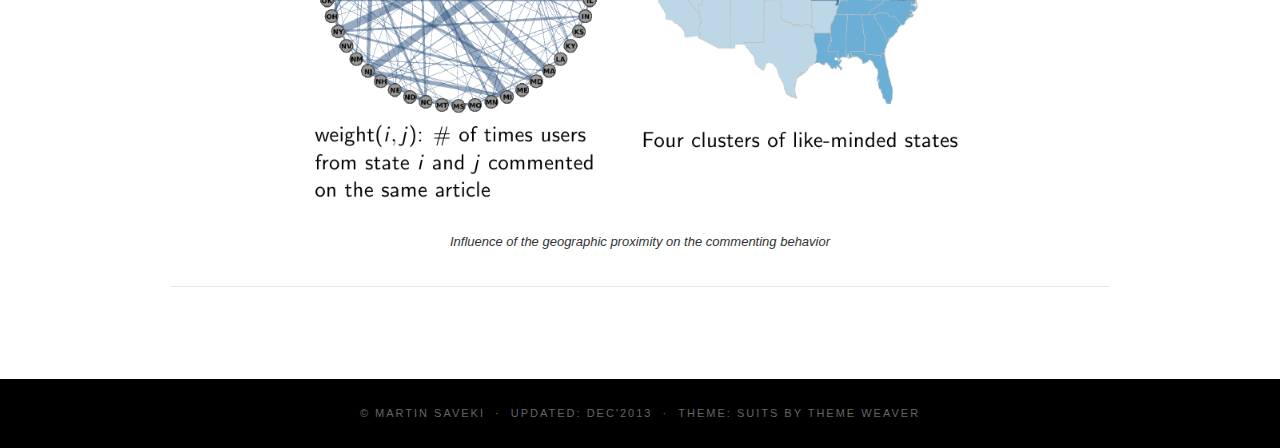
<file: _website_2014/cold-start-recommendations.htm>
<!DOCTYPE html>
<html lang="en-US"><head><meta http-equiv="Content-Type" content="text/html; charset=UTF-8">
	<meta charset="UTF-8">
	<meta name="viewport" content="width=device-width">
	<title>Cold-start Recommendations | Martin Saveski</title>
	<link rel="stylesheet" id="suits-fonts-css" href="./files/css" type="text/css" media="all">
	<link rel="stylesheet" id="suits-style-css" href="./files/style.css" type="text/css" media="all">
	<script type="text/javascript" src="./files/jquery.js"></script>
	<script type="text/javascript" src="./files/jquery-migrate.min.js"></script>
	<style type="text/css" id="custom-background-css">
	body.custom-background { background-color: #ffffff; }
	</style>
	<script>
	  (function(i,s,o,g,r,a,m){i['GoogleAnalyticsObject']=r;i[r]=i[r]||function(){
	  (i[r].q=i[r].q||[]).push(arguments)},i[r].l=1*new Date();a=s.createElement(o),
	  m=s.getElementsByTagName(o)[0];a.async=1;a.src=g;m.parentNode.insertBefore(a,m)
	  })(window,document,'script','//www.google-analytics.com/analytics.js','ga');

	  ga('create', 'UA-46778883-1', 'martinsaveski.com');
	  ga('send', 'pageview');

	</script>
</head>

<body class="page page-id-157 page-template-default custom-background single-author full-width no-footer-sidebar" style="">
	<div id="page" class="hfeed site">
		<header id="masthead" class="site-header" role="banner">
			<a class="home-link" href="./index.htm" title="Martin Saveski" rel="home">
				<h1 class="site-title">Martin Saveski</h1>
				<h2 class="site-description">Machine Learner. M.Sc. in Data Mining. In a never-ending quest for knowledge.</h2>
			</a>

			<div id="navbar" class="navbar">
				<nav id="site-navigation" class="navigation main-navigation" role="navigation">
					<h3 class="menu-toggle">Menu</h3>
					<div class="menu-menu-1-container"><ul id="menu-menu-1" class="nav-menu"><li id="menu-item-41" class="menu-item menu-item-type-post_type menu-item-object-page menu-item-41"><a href="./index.htm">About me</a></li>
<li id="menu-item-83" class="menu-item menu-item-type-post_type menu-item-object-page menu-item-83"><a href="./curriculum-vitae.htm">Curriculum Vitae</a></li>
<li id="menu-item-42" class="menu-item menu-item-type-post_type menu-item-object-page menu-item-42"><a href="./publications.htm">Publications</a></li>
<li id="menu-item-147" class="menu-item menu-item-type-post_type menu-item-object-page current-menu-ancestor current-menu-parent current_page_parent current_page_ancestor menu-item-has-children menu-item-147"><a href="./projects.htm">Projects</a>
<ul class="sub-menu">
	<li id="menu-item-162" class="menu-item menu-item-type-post_type menu-item-object-page current-menu-item page_item page-item-157 current_page_item menu-item-162"><a href="./cold-start-recommendations.htm">Cold-start Recommendations</a></li>
	<li id="menu-item-161" class="menu-item menu-item-type-post_type menu-item-object-page menu-item-161"><a href="./iterative-hybrid-algorithm.htm">Iterative Hybrid Algorithm</a></li>
	<li id="menu-item-167" class="menu-item menu-item-type-post_type menu-item-object-page menu-item-167"><a href="./sentiment-analysis.htm">Sentiment Analysis of Financial Tweets</a></li>
	<li id="menu-item-163" class="menu-item menu-item-type-post_type menu-item-object-page menu-item-163"><a href="./automatic-wordnet-construction.htm">Automatic Wordnet Construction</a></li>
	<li id="menu-item-148" class="menu-item menu-item-type-post_type menu-item-object-page menu-item-148"><a href="./fingerprint-verification-system.htm">Fingerprint Verification System</a></li>
	<li id="menu-item-121" class="menu-item menu-item-type-post_type menu-item-object-page menu-item-121"><a href="./ai-agent-for-connect-four.htm">AI agent for Connect Four</a></li>
</ul>
</li>
<li id="menu-item-164" class="menu-item menu-item-type-post_type menu-item-object-page menu-item-164"><a href="./code.htm">Code</a></li>
<li id="menu-item-55" class="menu-item menu-item-type-post_type menu-item-object-page menu-item-55"><a href="./collaborators.htm">Collaborators</a></li>
<li id="menu-item-54" class="menu-item menu-item-type-post_type menu-item-object-page menu-item-54"><a href="./contact.htm">Contact</a></li>
</ul></div>									</nav><!-- #site-navigation -->
			</div><!-- #navbar -->
		</header><!-- #masthead -->

		<div id="main" class="site-main">

	<div id="primary" class="content-area">
		<div id="content" class="site-content" role="main">

										
<article id="post-157" class="post-157 page type-page status-publish hentry">
	<header class="entry-header">
		
		<h1 class="entry-title">Cold-start Recommendations</h1>
	</header><!-- .entry-header -->

	<div class="entry-content">
		<p style="text-align: justify;">Cold-start recommendations are the main topic of my M.Sc. dissertation. The work has been done during a six months internship in Yahoo! Labs in Barcelona under the supervision of&nbsp;<a href="http://iridia.ulb.ac.be/~amantrac/Homepage.html" target="_blank">Amin Mantrach</a>,&nbsp;<a href="http://researchswinger.org/" target="_blank">Daniele Quercia</a>, and&nbsp;<a href="http://www.lsi.upc.edu/~gavalda/" target="_blank">Ricard Gavaldà</a>&nbsp;(as an academic supervisor).</p>
<h2><strong>Abstract.&nbsp;</strong></h2>
<p style="text-align: justify;">Recommender systems suggest to users items that they might like (e.g., news articles, songs, movies) and, in doing so, they help users deal with information overload and enjoy a personalized experience. One of the main problems of these systems is the cold-start, i.e., when a new item or user is introduced in the system and no past information is available, no effective recommendation can be produced. The cold-start is a very common problem in practice: modern online platforms have hundreds of new items and millions of visits from logged-out users every day. Despite the importance of this problem not many solutions have been proposed in the literature. We contribute to closing this gap by studying whether it could be overcome without sacrificing performance. We do so by exploiting two aspects: the combination of the content and collaborative information, and the users’ location.</p>
<p style="text-align: justify;">First, we combine the properties of the items and past user preferences by introducing Joint NMF, a novel recommender system based on Non-negative Matrix Factorization (NMF). We also propose a variation, Joint NMF with Graph Regularization, which accounts for the local geometric structure of the data. We present two training strategies, based on multiplicative update rules and alternating least squares. The experimental results show that the two proposed methods outperform the existing content-based recommenders, which are often used for recommending newly introduced items (item cold-start).</p>
<p style="text-align: justify;">Second, to exploit user location, we test whether specific interests are linked to specific locations. To this end, we study the geography of user engagement in online news platforms on a random sample of 200K news articles and the corresponding 41M comments posted on the Yahoo! News website for the USA. We find that time zones play an important role on the user engagement: users from the same time zone preferentially engage with each other on the same articles about the same topics. Thus, we propose a time-zone-aware recommender that suggests the most popular articles not in the whole USA but in the users’ time zones, when no past information of the user preferences is available (user cold-start). We find that suggesting recommendations that are specific to time zones improves the recommendation accuracy by a factor of one point five.</p>
<p><strong>More details: </strong><a href="./data/msc_thesis.pdf" target="_blank">thesis</a>, <a href="./data/msc-presentation.pdf" target="_blank">presentation</a>.</p>
<p><strong>Item cold-start.</strong></p>
<p style="text-align: center;"><img class=" wp-image-205 aligncenter" alt="jnmf-chart" src="./files/jnmf-chart.png" width="633" height="348"><em>The intuition behind the Joint&nbsp;Non-negative Matrix Factorization in the context of item cold-start recommendations</em></p>
<p style="text-align: left;"><strong>User cold-start.</strong></p>
<p style="text-align: center;"><img class="wp-image-204 aligncenter" alt="commenting-beh" src="./files/commenting-beh.png" width="670" height="381"><em style="line-height: 1.5em;"></em></p>
<p style="text-align: center;"><em style="line-height: 1.5em;">Influence of the geographic proximity on the commenting behavior</em></p>
			</div><!-- .entry-content -->

	</article><!-- #post -->
							
		</div><!-- #content -->
	</div><!-- #primary -->


		</div><!-- #main -->
		<footer id="colophon" class="site-footer" role="contentinfo">
			
			<div class="site-info-container">
				<div class="site-info">
					© Martin Saveki <span class="sep"> · </span> Updated: Dec'2013	<span class="sep"> · </span>
					Theme: Suits by <a href="http://www.themeweaver.net/" title="Theme Developer" rel="designer">Theme Weaver</a>				</div><!-- .site-info -->
			</div><!-- .site-info-container -->
		</footer><!-- #colophon -->
	</div><!-- #page -->

	<script type="text/javascript" src="./files/functions.js"></script>

</body></html>
</file>
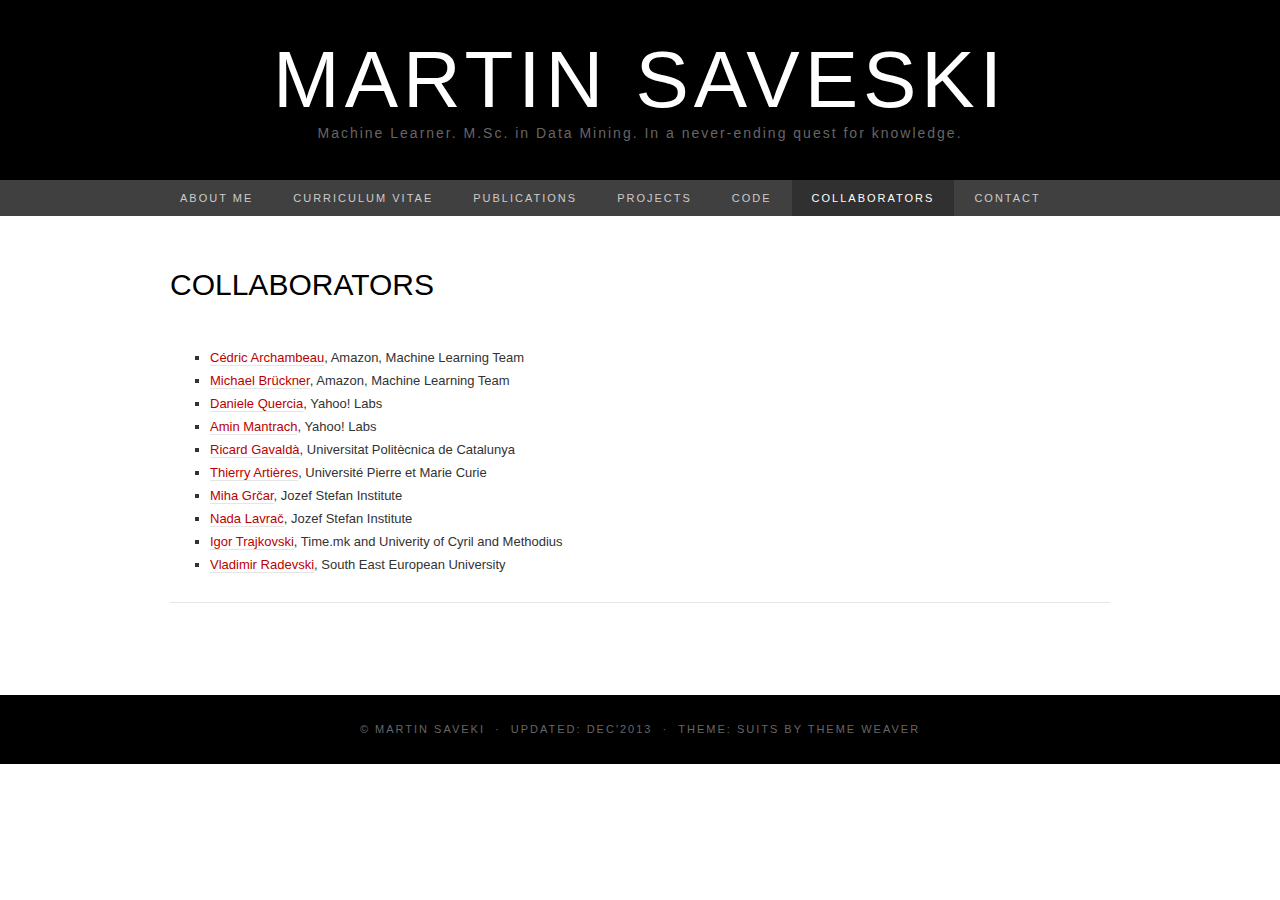
<file: _website_2014/collaborators.htm>
<!DOCTYPE html>
<html lang="en-US"><head><meta http-equiv="Content-Type" content="text/html; charset=UTF-8">
	<meta charset="UTF-8">
	<meta name="viewport" content="width=device-width">
	<title>Collaborators  | Martin Saveski</title>
	<link rel="stylesheet" id="suits-fonts-css" href="./files/css" type="text/css" media="all">
	<link rel="stylesheet" id="suits-style-css" href="./files/style.css" type="text/css" media="all">
	<script type="text/javascript" src="./files/jquery.js"></script>
	<script type="text/javascript" src="./files/jquery-migrate.min.js"></script>
	<style type="text/css" id="custom-background-css">
	body.custom-background { background-color: #ffffff; }
	</style>
	<script>
	  (function(i,s,o,g,r,a,m){i['GoogleAnalyticsObject']=r;i[r]=i[r]||function(){
	  (i[r].q=i[r].q||[]).push(arguments)},i[r].l=1*new Date();a=s.createElement(o),
	  m=s.getElementsByTagName(o)[0];a.async=1;a.src=g;m.parentNode.insertBefore(a,m)
	  })(window,document,'script','//www.google-analytics.com/analytics.js','ga');

	  ga('create', 'UA-46778883-1', 'martinsaveski.com');
	  ga('send', 'pageview');

	</script>
</head>

<body class="page page-id-47 page-template-default custom-background single-author full-width no-footer-sidebar" style="">
	<div id="page" class="hfeed site">
		<header id="masthead" class="site-header" role="banner">
			<a class="home-link" href="./index.htm" title="Martin Saveski" rel="home">
				<h1 class="site-title">Martin Saveski</h1>
				<h2 class="site-description">Machine Learner. M.Sc. in Data Mining. In a never-ending quest for knowledge.</h2>
			</a>

			<div id="navbar" class="navbar">
				<nav id="site-navigation" class="navigation main-navigation" role="navigation">
					<h3 class="menu-toggle">Menu</h3>
					<div class="menu-menu-1-container"><ul id="menu-menu-1" class="nav-menu"><li id="menu-item-41" class="menu-item menu-item-type-post_type menu-item-object-page menu-item-41"><a href="./index.htm">About me</a></li>
<li id="menu-item-83" class="menu-item menu-item-type-post_type menu-item-object-page menu-item-83"><a href="./curriculum-vitae.htm">Curriculum Vitae</a></li>
<li id="menu-item-42" class="menu-item menu-item-type-post_type menu-item-object-page menu-item-42"><a href="./publications.htm">Publications</a></li>
<li id="menu-item-147" class="menu-item menu-item-type-post_type menu-item-object-page menu-item-has-children menu-item-147"><a href="./projects.htm">Projects</a>
<ul class="sub-menu">
	<li id="menu-item-162" class="menu-item menu-item-type-post_type menu-item-object-page menu-item-162"><a href="./cold-start-recommendations.htm">Cold-start Recommendations</a></li>
	<li id="menu-item-161" class="menu-item menu-item-type-post_type menu-item-object-page menu-item-161"><a href="./iterative-hybrid-algorithm.htm">Iterative Hybrid Algorithm</a></li>
	<li id="menu-item-167" class="menu-item menu-item-type-post_type menu-item-object-page menu-item-167"><a href="./sentiment-analysis.htm">Sentiment Analysis of Financial Tweets</a></li>
	<li id="menu-item-163" class="menu-item menu-item-type-post_type menu-item-object-page menu-item-163"><a href="./automatic-wordnet-construction.htm">Automatic Wordnet Construction</a></li>
	<li id="menu-item-148" class="menu-item menu-item-type-post_type menu-item-object-page menu-item-148"><a href="./fingerprint-verification-system.htm">Fingerprint Verification System</a></li>
	<li id="menu-item-121" class="menu-item menu-item-type-post_type menu-item-object-page menu-item-121"><a href="./ai-agent-for-connect-four.htm">AI agent for Connect Four</a></li>
</ul>
</li>
<li id="menu-item-164" class="menu-item menu-item-type-post_type menu-item-object-page menu-item-164"><a href="./code.htm">Code</a></li>
<li id="menu-item-55" class="menu-item menu-item-type-post_type menu-item-object-page current-menu-item page_item page-item-47 current_page_item menu-item-55"><a href="./collaborators.htm">Collaborators</a></li>
<li id="menu-item-54" class="menu-item menu-item-type-post_type menu-item-object-page menu-item-54"><a href="./contact.htm">Contact</a></li>
</ul></div>									</nav><!-- #site-navigation -->
			</div><!-- #navbar -->
		</header><!-- #masthead -->

		<div id="main" class="site-main">

	<div id="primary" class="content-area">
		<div id="content" class="site-content" role="main">

										
<article id="post-47" class="post-47 page type-page status-publish hentry">
	<header class="entry-header">
		
		<h1 class="entry-title">Collaborators</h1>
	</header><!-- .entry-header -->

	<div class="entry-content">
		<ul>
<li style="text-align: justify;"><a href="http://www0.cs.ucl.ac.uk/staff/c.archambeau/" target="_blank">Cédric Archambeau</a>, Amazon, Machine Learning Team</li>
<li style="text-align: justify;"><a href="http://www.cs.uni-potsdam.de/~mibrueck/" target="_blank">Michael Brückner</a>, Amazon, Machine Learning Team</li>

<li style="text-align: justify;"><a href="http://researchswinger.org/" target="_blank">Daniele Quercia</a>, Yahoo! Labs</li>
<li style="text-align: justify;"><a href="http://iridia.ulb.ac.be/~amantrac/Homepage.html" target="_blank">Amin Mantrach</a>, Yahoo! Labs</li>
<li style="text-align: justify;"><a href="http://www.lsi.upc.edu/~gavalda/" target="_blank">Ricard Gavaldà</a>,&nbsp;Universitat Politècnica de Catalunya</li>
<li style="text-align: justify;"><a href="http://www-connex.lip6.fr/~artieres/Home/pmwiki.php" target="_blank">Thierry Artières</a>, Université Pierre et Marie Curie</li>
<li style="text-align: justify;"><a href="http://mihagrcar.org/" target="_blank">Miha Grčar</a>, Jozef Stefan Institute</li>
<li style="text-align: justify;"><a href="http://www-ai.ijs.si/NadaLavrac/" target="_blank">Nada Lavrač</a>, Jozef Stefan Institute</li>
<li style="text-align: justify;"><a href="http://www.time.mk/trajkovski/" target="_blank">Igor Trajkovski</a>, Time.mk and Univerity of Cyril and Methodius</li>
<li style="text-align: justify;"><a href="http://www.seeu.edu.mk/en/~v.radevski" target="_blank">Vladimir Radevski</a>, South East European University</li>
</ul>
			</div><!-- .entry-content -->

	</article><!-- #post -->
							
		</div><!-- #content -->
	</div><!-- #primary -->


		</div><!-- #main -->
		<footer id="colophon" class="site-footer" role="contentinfo">
			
			<div class="site-info-container">
				<div class="site-info">
					© Martin Saveki <span class="sep"> · </span> Updated: Dec'2013	<span class="sep"> · </span>
					Theme: Suits by <a href="http://www.themeweaver.net/" title="Theme Developer" rel="designer">Theme Weaver</a>				</div><!-- .site-info -->
			</div><!-- .site-info-container -->
		</footer><!-- #colophon -->
	</div><!-- #page -->

	<script type="text/javascript" src="./files/functions.js"></script>

</body></html>
</file>
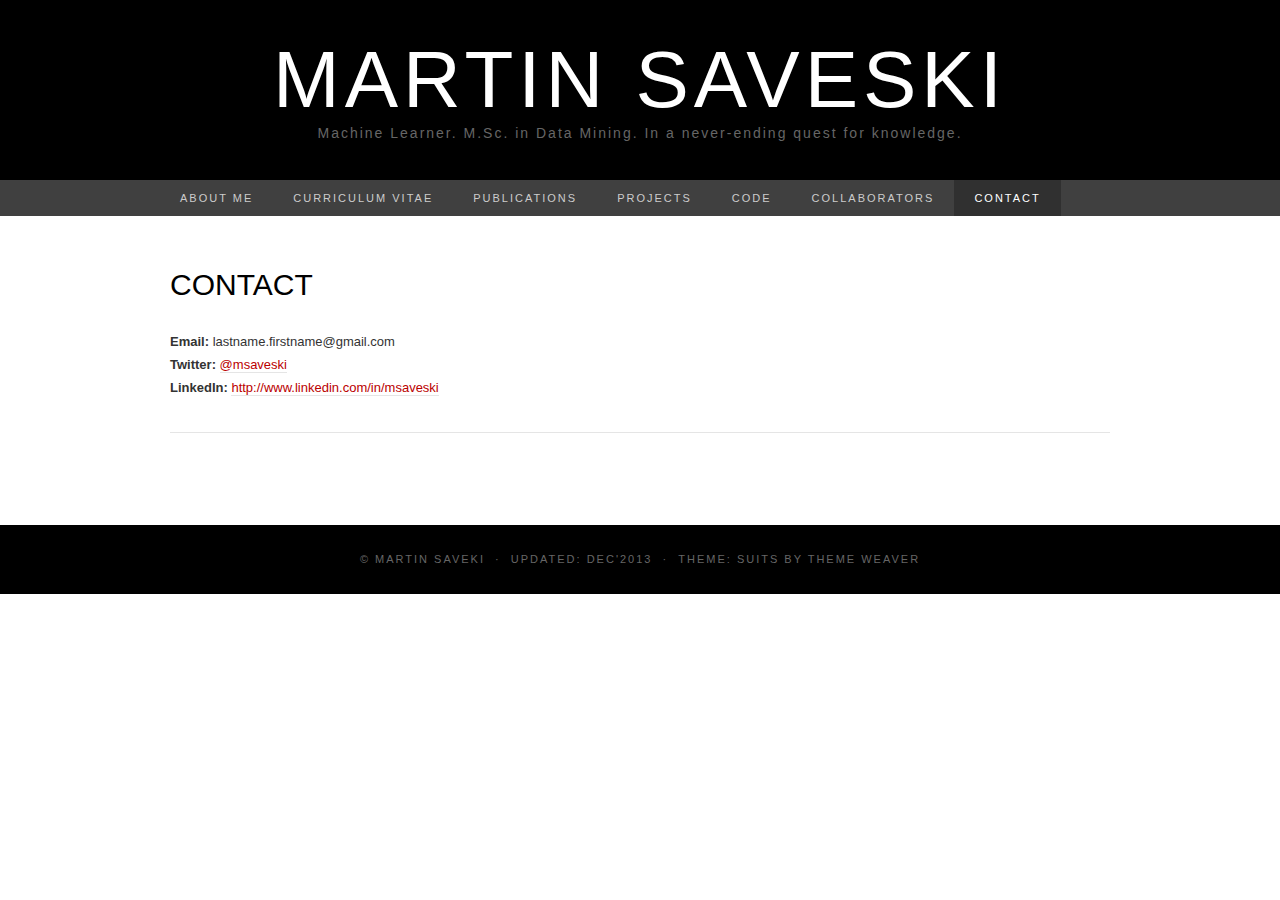
<file: _website_2014/contact.htm>
<!DOCTYPE html>
<html lang="en-US"><head><meta http-equiv="Content-Type" content="text/html; charset=UTF-8">
	<meta charset="UTF-8">
	<meta name="viewport" content="width=device-width">
	<title>Contact | Martin Saveski</title>
	<link rel="stylesheet" id="suits-fonts-css" href="./files/css" type="text/css" media="all">
	<link rel="stylesheet" id="suits-style-css" href="./files/style.css" type="text/css" media="all">
	<script type="text/javascript" src="./files/jquery.js"></script>
	<script type="text/javascript" src="./files/jquery-migrate.min.js"></script>
	<style type="text/css" id="custom-background-css">
	body.custom-background { background-color: #ffffff; }
	</style>
	<script>
	  (function(i,s,o,g,r,a,m){i['GoogleAnalyticsObject']=r;i[r]=i[r]||function(){
	  (i[r].q=i[r].q||[]).push(arguments)},i[r].l=1*new Date();a=s.createElement(o),
	  m=s.getElementsByTagName(o)[0];a.async=1;a.src=g;m.parentNode.insertBefore(a,m)
	  })(window,document,'script','//www.google-analytics.com/analytics.js','ga');

	  ga('create', 'UA-46778883-1', 'martinsaveski.com');
	  ga('send', 'pageview');

	</script>
</head>

<body class="page page-id-50 page-template-default custom-background single-author full-width no-footer-sidebar" style="">
	<div id="page" class="hfeed site">
		<header id="masthead" class="site-header" role="banner">
			<a class="home-link" href="./index.htm" title="Martin Saveski" rel="home">
				<h1 class="site-title">Martin Saveski</h1>
				<h2 class="site-description">Machine Learner. M.Sc. in Data Mining. In a never-ending quest for knowledge.</h2>
			</a>

			<div id="navbar" class="navbar">
				<nav id="site-navigation" class="navigation main-navigation" role="navigation">
					<h3 class="menu-toggle">Menu</h3>
					<div class="menu-menu-1-container"><ul id="menu-menu-1" class="nav-menu"><li id="menu-item-41" class="menu-item menu-item-type-post_type menu-item-object-page menu-item-41"><a href="./index.htm">About me</a></li>
<li id="menu-item-83" class="menu-item menu-item-type-post_type menu-item-object-page menu-item-83"><a href="./curriculum-vitae.htm">Curriculum Vitae</a></li>
<li id="menu-item-42" class="menu-item menu-item-type-post_type menu-item-object-page menu-item-42"><a href="./publications.htm">Publications</a></li>
<li id="menu-item-147" class="menu-item menu-item-type-post_type menu-item-object-page menu-item-has-children menu-item-147"><a href="./projects.htm">Projects</a>
<ul class="sub-menu">
	<li id="menu-item-162" class="menu-item menu-item-type-post_type menu-item-object-page menu-item-162"><a href="./cold-start-recommendations.htm">Cold-start Recommendations</a></li>
	<li id="menu-item-161" class="menu-item menu-item-type-post_type menu-item-object-page menu-item-161"><a href="./iterative-hybrid-algorithm.htm">Iterative Hybrid Algorithm</a></li>
	<li id="menu-item-167" class="menu-item menu-item-type-post_type menu-item-object-page menu-item-167"><a href="./sentiment-analysis.htm">Sentiment Analysis of Financial Tweets</a></li>
	<li id="menu-item-163" class="menu-item menu-item-type-post_type menu-item-object-page menu-item-163"><a href="./automatic-wordnet-construction.htm">Automatic Wordnet Construction</a></li>
	<li id="menu-item-148" class="menu-item menu-item-type-post_type menu-item-object-page menu-item-148"><a href="./fingerprint-verification-system.htm">Fingerprint Verification System</a></li>
	<li id="menu-item-121" class="menu-item menu-item-type-post_type menu-item-object-page menu-item-121"><a href="./ai-agent-for-connect-four.htm">AI agent for Connect Four</a></li>
</ul>
</li>
<li id="menu-item-164" class="menu-item menu-item-type-post_type menu-item-object-page menu-item-164"><a href="./code.htm">Code</a></li>
<li id="menu-item-55" class="menu-item menu-item-type-post_type menu-item-object-page menu-item-55"><a href="./collaborators.htm">Collaborators</a></li>
<li id="menu-item-54" class="menu-item menu-item-type-post_type menu-item-object-page current-menu-item page_item page-item-50 current_page_item menu-item-54"><a href="./contact.htm">Contact</a></li>
</ul></div>									</nav><!-- #site-navigation -->
			</div><!-- #navbar -->
		</header><!-- #masthead -->

		<div id="main" class="site-main">

	<div id="primary" class="content-area">
		<div id="content" class="site-content" role="main">

										
<article id="post-50" class="post-50 page type-page status-publish hentry">
	<header class="entry-header">
		
		<h1 class="entry-title">Contact</h1>
	</header><!-- .entry-header -->

	<div class="entry-content">
		<p><strong>Email:</strong> lastname.firstname@gmail.com<br>
<strong>Twitter:</strong> <a href="https://twitter.com/msaveski" target="_blank">@msaveski</a><br>
<strong>LinkedIn:</strong> <a href="http://www.linkedin.com/in/msaveski" target="_blank">http://www.linkedin.com/in/msaveski</a></p>
			</div><!-- .entry-content -->

	</article><!-- #post -->
							
		</div><!-- #content -->
	</div><!-- #primary -->


		</div><!-- #main -->
		<footer id="colophon" class="site-footer" role="contentinfo">
			
			<div class="site-info-container">
				<div class="site-info">
					© Martin Saveki <span class="sep"> · </span> Updated: Dec'2013	<span class="sep"> · </span>
					Theme: Suits by <a href="http://www.themeweaver.net/" title="Theme Developer" rel="designer">Theme Weaver</a>				</div><!-- .site-info -->
			</div><!-- .site-info-container -->
		</footer><!-- #colophon -->
	</div><!-- #page -->

	<script type="text/javascript" src="./files/functions.js"></script>

</body></html>
</file>
<file: _website_2014/files/style.css>
/*
Theme Name: Suits
Theme URI: http://www.themeweaver.net/demo/suits/
Author: Theme Weaver
Author URI: http://www.themeweaver.net/
Description: For blogs and websites. Sleek design and solid code. Suits make you look good.
Version: 1.0
License: GNU General Public License v2 or later
License URI: http://www.gnu.org/licenses/gpl-2.0.html
Tags: black, gray, white, dark, one-column, two-columns, right-sidebar, flexible-width, custom-background, custom-header, custom-menu, featured-images, full-width-template, microformats, threaded-comments
Text Domain: suits

This theme, like WordPress, is licensed under the GPL.
Use it to make something cool, have fun, and share what you've learned with others.
*/


/* =Reset (http://git.io/normalize)
----------------------------------------------- */

* {
	-webkit-box-sizing: border-box;
	-moz-box-sizing:    border-box;
	box-sizing:         border-box;
}

article,
aside,
details,
figcaption,
figure,
footer,
header,
nav,
section,
summary {
	display: block;
}

audio,
canvas,
video {
	display: inline-block;
}

audio:not([controls]) {
	display: none;
	height: 0;
}

[hidden] {
	display: none;
}

html {
	font-size: 62.5%; /* 10px */
	overflow-y: scroll;
	-webkit-text-size-adjust: 100%;
	-ms-text-size-adjust: 100%;
}

html,
button,
input,
select,
textarea {
	font-family: "Lucida Grande", "Lucida Sans Unicode", "Lucida Sans", Geneva, Verdana, sans-serif;
}

body {
	color: #333;
	font-size: 13px;
	font-size: 1.3rem;
	line-height: 23px;
	line-height: 2.3rem;
	margin: 0;
}

a {
	color: #333;
	text-decoration: none;
	-webkit-transition: none;
	transition:         none;
}

a:focus {
	outline: thin dotted;
}

a:active,
a:hover {
	color: #b00;
	outline: 0;
}

a:hover {
	-webkit-transition: all 0.3s;
	transition:         all 0.3s;
}

h1,
h2,
h3,
h4,
h5,
h6 {
	clear: both;
	color: #000;
	font-family: "Lucida Grande", "Lucida Sans Unicode", "Lucida Sans", Geneva, Verdana, sans-serif;
	font-weight: bold;
	line-height: 1.5;
	margin: 23px 0;
	margin: 2.3rem 0;
}

h1 {
	font-size: 24px;
	font-size: 2.4rem;
}

h2 {
	font-size: 20px;
	font-size: 2rem;
}

h3 {
	font-size: 17px;
	font-size: 1.7rem;
}

h4 {
	font-size: 15px;
	font-size: 1.5rem;
}

h5 {
	font-size: 13px;
	font-size: 1.3rem;
}

h6 {
	color: rgba(0, 0, 0, 0.45);
	font-size: 13px;
	font-size: 1.3rem;
	letter-spacing: 1px;
	text-transform: uppercase;
}

address {
	font-style: italic;
	margin: 0 0 23px;
	margin: 0 0 2.3rem;
}

abbr[title] {
	border-bottom: 1px dotted;
}

b,
strong {
	font-weight: bold;
}

dfn {
	font-style: italic;
}

mark {
	background: #ff0;
	color: #000;
}

p {
	margin: 0 0 23px;
	margin: 0 0 2.3rem;
}

code,
kbd,
pre,
samp {
	font-family: monospace, serif;
	font-size: 13px;
	font-size: 1.3rem;
	-webkit-hyphens: none;
	-moz-hyphens:    none;
	-ms-hyphens:     none;
	hyphens:         none;
}

pre {
	background-color: rgba(0, 0, 0, 0.04);
	color: #666;
	font-family: monospace;
	font-size: 13px;
	font-size: 1.3rem;
	margin: 23px 0;
	margin: 2.3rem 0;
	overflow: auto;
	padding: 20px;
	padding: 2rem;
	white-space: pre;
	white-space: pre-wrap;
	word-wrap: break-word;
}

blockquote,
q {
	-webkit-hyphens: none;
	-moz-hyphens:    none;
	-ms-hyphens:     none;
	hyphens:         none;
	quotes: none;
}

blockquote:before,
blockquote:after,
q:before,
q:after {
	content: "";
	content: none;
}

blockquote {
	font-size: 13px;
	font-size: 1.3rem;
	font-style: italic;
	font-weight: normal;
	margin: 23px;
	margin: 2.3rem;
}

blockquote blockquote {
	margin-right: 0;
}

blockquote cite,
blockquote small {
	font-size: 11px;
	font-size: 1.1rem;
	font-weight: normal;
	text-transform: uppercase;
}

blockquote em,
blockquote i {
	font-style: normal;
	font-weight: normal;
}

blockquote strong,
blockquote b {
	font-weight: normal;
}

small {
	font-size: smaller;
}

sub,
sup {
	font-size: 75%;
	line-height: 0;
	position: relative;
	vertical-align: baseline;
}

sup {
	top: -0.5em;
}

sub {
	bottom: -0.25em;
}

dl {
	margin: 0 20px;
	margin: 0 2rem;
}

dt {
	font-weight: bold;
}

dd {
	margin: 0 0 20px;
	margin: 0 0 2rem;
}

menu,
ol,
ul {
	margin: 16px 0;
	margin: 1.6rem 0;
	padding: 0 0 0 40px;
	padding: 0 0 0 4rem;
}

ul {
	list-style-type: square;
}

nav ul,
nav ol {
	list-style: none;
	list-style-image: none;
}

li > ul,
li > ol {
	margin: 0;
}

img {
	-ms-interpolation-mode: bicubic;
	border: 0;
	vertical-align: middle;
}

svg:not(:root) {
	overflow: hidden;
}

figure {
	margin: 0;
}

form {
	margin: 0;
}

fieldset {
	border: 1px solid rgba(0, 0, 0, 0.1);
	padding: 20px;
	padding: 2rem;
	margin-bottom: 23px;
	margin-bottom: 2.3rem;
}

legend {
	border: 0;
	padding: 0 5px;
	white-space: normal;
}

button,
input,
select,
textarea {
	font-size: 100%;
	margin: 0;
	max-width: 100%;
	vertical-align: baseline;
}

button,
input {
	line-height: normal;
}

button,
html input[type="button"],
input[type="reset"],
input[type="submit"] {
	-webkit-appearance: button;
	cursor: pointer;
}

button[disabled],
input[disabled] {
	cursor: default;
}

input[type="checkbox"],
input[type="radio"] {
	padding: 0;
}

input[type="search"] {
	-webkit-appearance: textfield;
	padding-right: 2px; /* Don't cut off the webkit search cancel button */
	width: 270px;
}

input[type="search"]::-webkit-search-decoration {
	-webkit-appearance: none;
}

button::-moz-focus-inner,
input::-moz-focus-inner {
	border: 0;
	padding: 0;
}

textarea {
	overflow: auto;
	vertical-align: top;
}

table {
	border-spacing: 0;
	margin: 0 0 23px;
	margin: 0 0 2.3rem;
	width: 100%;
}

caption,
th,
td {
	border-bottom: 1px solid rgba(0, 0, 0, 0.1);
	font-weight: normal;
	text-align: left;
}

caption {
	border: 0;
	margin: 23px 0;
	margin: 2.3rem 0;
}

th {
	font-weight: bold;
	text-transform: uppercase;
}

td {
	padding: 6px 10px 6px 0;
	padding: 0.6rem 1rem 0.6rem 0;
}

hr {
	border: 0;
	border-bottom: 1px solid rgba(0, 0, 0, 0.1);
	height: 1px;
	margin: 0 0 23px;
	margin: 0 0 2.3rem;
}


/* =Repeatable Patterns
----------------------------------------------- */

/* Clearing floats */
.clear:after,
.nav-menu:after,
.site-main:after,
.site-footer .sidebar-container:after,
.entry-content:after,
.navigation:after,
.nav-links:after,
.gallery:after,
.attachment .entry-header:after,
.comment-body:after,
.sidebar-inner:after {
	clear: both;
}

.clear:before,
.clear:after,
.nav-menu:before,
.nav-menu:after,
.site-main:before,
.site-main:after,
.site-footer .sidebar-container:before,
.site-footer .sidebar-container:after,
.entry-content:before,
.entry-content:after,
.navigation:before,
.navigation:after,
.nav-links:before,
.nav-links:after,
.gallery:before,
.gallery:after,
.attachment .entry-header:before,
.attachment .entry-header:after,
.comment-body:before,
.comment-body:after,
.sidebar-inner:before,
.sidebar-inner:after {
	content: "";
	display: table;
}

/* Assistive text */
.screen-reader-text {
	clip: rect(1px, 1px, 1px, 1px);
	position: absolute !important;
}

/* Form fields, general styles first. */
button,
input,
textarea {
	background: transparent;
	border: 1px solid rgba(0, 0, 0, 0.1);
	font-family: inherit;
	padding: 8px 10px;
	padding: 0.8rem 1rem;
	-webkit-transition: border 0.2s;
	transition:         border 0.2s;
}

input,
textarea {
	color: #333;
}

input:focus,
textarea:focus {
	border-color: rgba(0, 0, 0, 0.3);
	outline: 0;
}

/* Buttons */
button,
input[type="submit"],
input[type="button"],
input[type="reset"] {
	background: transparent;
	display: inline-block;
	font-weight: bold;
	letter-spacing: 1px;
	padding: 8px 20px;
	padding: 0.8rem 2rem;
	text-decoration: none;
	text-transform: uppercase;
}

button:hover,
button:focus,
input[type="submit"]:hover,
input[type="button"]:hover,
input[type="reset"]:hover,
input[type="submit"]:focus,
input[type="button"]:focus,
input[type="reset"]:focus {
	border-color: rgba(0, 0, 0, 0.3);
	outline: none;
}

button:active,
input[type="submit"]:active,
input[type="button"]:active,
input[type="reset"]:active {
	border-color: rgba(0, 0, 0, 0.1);
	color: rgba(0, 0, 0, 0.5);
	-webkit-transition: none;
	transition:         none;
}

.post-password-required input[type="submit"] {
	vertical-align: bottom;
}

/* Placeholder text color -- selectors need to be separate to work. */
::-webkit-input-placeholder {
	color: #333;
}

:-moz-placeholder {
	color: #333;
}

::-moz-placeholder {
	color: #333;
}

:-ms-input-placeholder {
	color: #333;
}

/* Responsive images */
.entry-content img,
.entry-summary img,
.comment-content img,
.widget img,
.wp-caption {
	max-width: 100%;
}

/* Make sure images with WordPress-added height and width attributes are scaled correctly. */
.entry-content img,
.entry-summary img,
.comment-content img[height],
img[class*="align"],
img[class*="wp-image-"],
img[class*="attachment-"] {
	height: auto;
}

img.size-full,
img.size-large,
img.wp-post-image {
	height: auto;
	max-width: 100%;
}

/* Make sure videos and embeds fit their containers. */
embed,
iframe,
object,
video {
	max-width: 100%;
}

/* Override the Twitter embed fixed width. */
.entry-content .twitter-tweet-rendered {
	max-width: 100% !important;
}

/* Images */
.alignleft {
	float: left;
}

.alignright {
	float: right;
}

.aligncenter {
	display: block;
	margin-left: auto;
	margin-right: auto;
}

img.alignleft {
	margin: 5px 20px 5px 0;
	margin: 0.5rem 2rem 0.5rem 0;
}

.wp-caption.alignleft {
	margin: 5px 10px 5px 0;
	margin: 0.5rem 1rem 0.5rem 0;
}

img.alignright {
	margin: 5px 0 5px 20px;
	margin: 0.5rem 0 0.5rem 2rem;
}

.wp-caption.alignright {
	margin: 5px 0 5px 10px;
	margin: 0.5rem 0 0.5rem 1rem;
}

img.aligncenter {
	margin: 5px auto;
	margin: 0.5rem auto;
}

img.alignnone {
	margin: 5px 0;
	margin: 0.5rem 0;
}

.wp-caption .wp-caption-text,
.entry-caption,
.gallery-caption {
	font-style: italic;
	font-weight: normal;
}

img.wp-smiley,
.rsswidget img {
	border: 0;
	border-radius: 0;
	box-shadow: none;
	margin-bottom: 0;
	margin-top: 0;
	padding: 0;
}

.wp-caption.alignleft + ul,
.wp-caption.alignleft + ol  {
	list-style-position: inside;
}


/* =Basic Structure
----------------------------------------------- */

.site-main {
	margin: 0 auto;
	margin: 0 auto;
	max-width: 960px;
	overflow: hidden;
	padding: 46px 0;
	padding: 4.6rem 0;
	width: 100%;
}

.site-main .content-area {
	float: left;
	margin: 0 10px;
	margin: 0 1rem;
	width: 620px;
}

.single-attachment .content-area,
.full-width .content-area {
	width: 940px;
}

.site-main .sidebar-container {
	float: right;
	margin: 0 10px;
	margin: 0 1rem;
	width: 220px;
}


/* =Site Header
----------------------------------------------- */

.site-header {
	background-color: #000;
}

.site-header .home-link {
	display: block;
	margin: 0 auto;
	max-width: 960px;
	min-height: 180px;
	text-align: center;
	text-decoration: none;
	width: 100%;
}

.site-title {
	color: #fff;
	font-family: Lato, sans-serif;
	font-size: 80px;
	font-size: 8rem;
	font-weight: 300;
	letter-spacing: 5px;
	line-height: 1;
	margin: 0;
	padding: 40px 0 5px;
	padding: 4rem 0 0.5rem;
	text-transform: uppercase;
}

.site-description {
	color: #666;
	font: normal 14px "Lucida Grande", "Lucida Sans Unicode", "Lucida Sans", Geneva, Verdana, sans-serif;
	letter-spacing: 2px;
	margin: 0;
	padding-bottom: 23px;
	padding-bottom: 2.3rem;
}


/* =Navigation
----------------------------------------------- */

.main-navigation {
	clear: both;
	margin: 0 auto;
	max-width: 960px;
	min-height: 36px;
	position: relative;
}

ul.nav-menu,
div.nav-menu > ul {
	margin: 0;
	padding: 0 40px 0 0;
	padding: 0 4rem 0 0;
}

.nav-menu li {
	float: left;
	position: relative;
}

.nav-menu li a {
	color: #ccc;
	display: block;
	font-family: Lato, sans-serif;
	font-size: 11px;
	font-size: 1.1rem;
	font-weight: 400;
	letter-spacing: 2px;
	line-height: 12px;
	line-height: 1.2rem;
	padding: 12px 20px;
	padding: 1.2rem 2rem;
	text-decoration: none;
	text-transform: uppercase;
	-webkit-transition: all 0.3s;
	transition:         all 0.3s;
}

.nav-menu li:hover > a,
.nav-menu li a:hover {
	background-color: #303030;
	color: #fff;
	-webkit-transition: none;
	transition:         none;
}

.nav-menu .sub-menu,
.nav-menu .children {
	background-color: #404040;
	border-top: 0;
	-webkit-box-shadow: 0px 0px 5px rgba(0, 0, 0, 0.5);
			box-shadow: 0px 0px 5px rgba(0, 0, 0, 0.5);
	display: none;
	opacity: 0;
	padding: 0;
	position: absolute;
	left: 0;
	z-index: 99999;
}

.nav-menu .sub-menu ul,
.nav-menu .children ul {
	border-left: 0;
	left: 100%;
	top: 0;
}

ul.nav-menu ul a,
.nav-menu ul ul a {
	margin: 0;
	text-transform: none;
	width: 200px;
}

ul.nav-menu ul a:hover,
.nav-menu ul ul a:hover {
	background-color: #303030;
}

ul.nav-menu li:hover > ul,
.nav-menu ul li:hover > ul {
	display: block;
	opacity: 1;
}

.nav-menu .current_page_item > a,
.nav-menu .current_page_ancestor > a,
.nav-menu .current-menu-item > a,
.nav-menu .current-menu-ancestor > a {
	background-color: #303030;
	color: #fff;
}

.menu-toggle {
	display: none;
}

/* Navbar */
.navbar {
	background-color: #404040;
	margin: 0 auto;
	width: 100%;
}

.site-header .search-form {
	position: absolute;
	right: 0;
	top: 0;
}

.site-header .search-field {
	background-color: transparent;
	background-image: url(images/search-icon.png);
	background-position: 10px center;
	background-repeat: no-repeat;
	background-size: 24px 24px;
	border: 0;
	cursor: pointer;
	height: 36px;
	margin: 0;
	padding: 0 0 0 42px;
	padding: 0 0 0 4.2rem;
	position: relative;
	-webkit-transition: width 0.2s ease, background 0.2s ease;
	transition:         width 0.2s ease, background 0.2s ease;
	width: 0;
}

.site-header .search-field:hover {
	background-color: #303030;
	-webkit-transition: none;
	transition:         none;
}

.site-header .search-field:focus {
	background-color: #f5f5f5;
	border: 0;
	cursor: text;
	outline: 0;
	padding-right: 2px; /* Don't cut off the webkit search cancel button */
	-webkit-transition: width 0.2s ease, background 0.2s ease;
	transition:         width 0.2s ease, background 0.2s ease;
	width: 200px;
}


/* =Content
----------------------------------------------- */

.site-content {
	-webkit-hyphens: auto;
	-moz-hyphens:    auto;
	-ms-hyphens:     auto;
	hyphens:         auto;
	word-wrap: break-word;
}

.hentry {
	border-bottom: 1px solid rgba(0, 0, 0, 0.1);
	margin-bottom: 46px;
	margin-bottom: 4.6rem;
	padding-bottom: 10px;
	padding-bottom: 1rem;
}

.entry-header,
.entry-content,
.entry-summary,
.entry-meta {
	width: 100%;
}


/* =Entry Header
----------------------------------------------- */

.entry-thumbnail img {
	display: block;
	margin: 0 auto 23px;
	margin: 0 auto 2.3rem;
}

.entry-header {
	margin-bottom: 23px;
	margin-bottom: 2.3rem;
}

.entry-title {
	font-family: Lato, sans-serif;
	font-size: 30px;
	font-weight: 400;
	margin: 0;
	text-transform: uppercase;
}

.entry-title a {
	color: #000;
}

.entry-title a:hover {
	color: #b00;
	text-decoration: none;
}


/* =Entry Meta
----------------------------------------------- */

.entry-meta {
	clear: both;
	color: rgba(0, 0, 0, 0.45);
}

.entry-meta a {
	border-bottom: 1px solid rgba(0, 0, 0, 0.1);
	color: rgba(0, 0, 0, 0.45);
}

.entry-meta a:hover {
	color: #b00;
}

.entry-meta .edit-link:before {
	content: "\203A\00a0";
}

.single-author .entry-meta .by-author,
.sticky .entry-meta .on-date {
	display: none;
}


/* =Entry Content
----------------------------------------------- */

.entry-content a,
.comment-content a,
.page-content a {
	border-bottom: 1px solid rgba(0, 0, 0, 0.1);
	color: #b00;
}

.entry-content a:hover,
.comment-content a:hover,
.page-content a:hover {
	color: #333;
}

.entry-content th a,
.entry-content td a,
.comment-content th a,
.comment-content td a {
	border-bottom: none;
}

/* Page links */
.page-links {
	clear: both;
	font-weight: bold;
	margin: 23px 0;
	margin: 2.3rem 0;
}

/* Mediaelements */
.hentry .mejs-mediaelement,
.hentry .mejs-container .mejs-controls {
	background: #303030;
}

.hentry .mejs-controls .mejs-time-rail .mejs-time-loaded,
.hentry .mejs-controls .mejs-horizontal-volume-slider .mejs-horizontal-volume-current {
	background: #fff;
}

.hentry .mejs-controls .mejs-time-rail .mejs-time-current {
	background: #b00;
}

.hentry .mejs-controls .mejs-time-rail .mejs-time-total,
.hentry .mejs-controls .mejs-horizontal-volume-slider .mejs-horizontal-volume-total {
	background: #595959;
}

.hentry .mejs-controls .mejs-time-rail span,
.hentry .mejs-controls .mejs-horizontal-volume-slider .mejs-horizontal-volume-total,
.hentry .mejs-controls .mejs-horizontal-volume-slider .mejs-horizontal-volume-current {
	border-radius: 0;
}


/* =Galleries
----------------------------------------------- */

.gallery {
	margin-bottom: 23px;
	margin-bottom: 2.3rem;
	margin-left: -4px;
}

.gallery-item {
	float: left;
	margin: 0 4px 4px 0;
	overflow: hidden;
	position: relative;
}

.gallery-columns-1.gallery-size-medium,
.gallery-columns-1.gallery-size-thumbnail,
.gallery-columns-2.gallery-size-thumbnail,
.gallery-columns-3.gallery-size-thumbnail {
	display: table;
	margin: 0 auto 23px;
	margin: 0 auto 2.3rem;
}

.gallery-columns-1 .gallery-item,
.gallery-columns-2 .gallery-item,
.gallery-columns-3 .gallery-item {
	text-align: center;
}

.gallery-columns-4 .gallery-item {
	max-width: 23%;
	max-width: -webkit-calc(25% - 4px);
	max-width:         calc(25% - 4px);
}

.gallery-columns-5 .gallery-item {
	max-width: 19%;
	max-width: -webkit-calc(20% - 4px);
	max-width:         calc(20% - 4px);
}

.gallery-columns-6 .gallery-item {
	max-width: 15%;
	max-width: -webkit-calc(16.7% - 4px);
	max-width:         calc(16.7% - 4px);
}

.gallery-columns-7 .gallery-item {
	max-width: 13%;
	max-width: -webkit-calc(14.28% - 4px);
	max-width:         calc(14.28% - 4px);
}

.gallery-columns-8 .gallery-item {
	max-width: 11%;
	max-width: -webkit-calc(12.5% - 4px);
	max-width:         calc(12.5% - 4px);
}

.gallery-columns-9 .gallery-item {
	max-width: 9%;
	max-width: -webkit-calc(11.1% - 4px);
	max-width:         calc(11.1% - 4px);
}

.gallery-columns-1 .gallery-item:nth-of-type(1n),
.gallery-columns-2 .gallery-item:nth-of-type(2n),
.gallery-columns-3 .gallery-item:nth-of-type(3n),
.gallery-columns-4 .gallery-item:nth-of-type(4n),
.gallery-columns-5 .gallery-item:nth-of-type(5n),
.gallery-columns-6 .gallery-item:nth-of-type(6n),
.gallery-columns-7 .gallery-item:nth-of-type(7n),
.gallery-columns-8 .gallery-item:nth-of-type(8n),
.gallery-columns-9 .gallery-item:nth-of-type(9n) {
	margin-right: 0;
}

.gallery-caption {
	background-color: rgba(0, 0, 0, 0.3);
	box-sizing: border-box;
	color: #fff;
	line-height: 14px;
	line-height: 1.4rem;
	margin: 0;
	max-height: 50%;
	opacity: 0;
	padding: 8px;
	padding: 0.8rem;
	position: absolute;
	bottom: 0;
	left: 0;
	text-align: left;
	-webkit-transition: opacity 0.2s ease;
	transition:         opacity 0.2s ease;
	width: 100%;
}

.gallery-caption:before {
	box-shadow: 0 -10px 15px #000 inset;
	content: "";
	height: 100%;
	min-height: 49px;
	position: absolute;
	left: 0;
	top: 0;
	width: 100%;
}

.gallery-item:hover .gallery-caption {
	opacity: 1;
}

.gallery-columns-7 .gallery-caption,
.gallery-columns-8 .gallery-caption,
.gallery-columns-9 .gallery-caption {
	display: none;
}


/* =Attachments
----------------------------------------------- */

.attachment .entry-title {
	float: left;
}

.image-navigation {
	float: right;
	margin-top: 10px;
	margin-top: 1rem;
}

.image-navigation a {
	border: 1px solid rgba(0, 0, 0, 0.1);
	display: inline-block;
	font-size: 11px;
	font-size: 1.1rem;
	line-height: normal;
	padding: 8px 20px;
	padding: 0.8rem 2rem;
	text-transform: uppercase;
}

.image-navigation .nav-next {
	margin-left: 10px;
	margin-left: 1rem;
}

.attachment .entry-attachment {
	text-align: center;
	margin-bottom: 23px;
	margin-bottom: 2.3rem;
}

.attachment .entry-attachment .attachment {
	margin-bottom: 23px;
	margin-bottom: 2.3rem;
}

.attachment .entry-caption {
	color: rgba(0, 0, 0, 0.45);
	text-align: left;
}


/* =Post/Paging Navigation
----------------------------------------------- */

.navigation .nav-previous {
	float: left;
}

.navigation .nav-next {
	float: right;
}

.paging-navigation a {
	border: 1px solid rgba(0, 0, 0, 0.1);
	display: inline-block;
	font-size: 11px;
	font-size: 1.1rem;
	line-height: normal;
	padding: 8px 20px;
	padding: 0.8rem 2rem;
	text-transform: uppercase;
}

.post-navigation {
	margin-bottom: 46px;
	margin-bottom: 4.6rem;
}

.post-navigation .nav-links {
	font-size: 11px;
	font-size: 1.1rem;
	text-transform: uppercase;
}

.post-navigation a[rel="next"] {
	float: right;
	text-align: right;
}


/* =Archives
----------------------------------------------- */

.archive-header {
	border-bottom: 1px solid rgba(0, 0, 0, 0.1);
	margin-bottom: 46px;
	margin-bottom: 4.6rem;
	padding-bottom: 23px;
	padding-bottom: 2.3rem;
}

.archive-title {
	font-size: 15px;
	font-size: 1.5rem;
	font-weight: normal;
	line-height: normal;
	margin: 0;
	text-transform: uppercase;
}

.archive-meta {
	color: rgba(0, 0, 0, 0.45);
	font-style: normal;
	font-weight: normal;
	margin-top: 10px;
	margin-top: 1rem;
}

.archive-meta p:last-of-type {
	margin-bottom: 0;
}


/* =Search Results/No posts/404
----------------------------------------------- */

.page-header {
	border-bottom: 1px solid rgba(0, 0, 0, 0.1);
	margin-bottom: 46px;
	margin-bottom: 4.6rem;
	padding-bottom: 23px;
	padding-bottom: 2.3rem;
}

.page-title {
	font-size: 15px;
	font-size: 1.5rem;
	font-weight: normal;
	line-height: normal;
	margin: 0;
	text-transform: uppercase;
}

.error404 {
	margin-bottom: 46px;
	margin-bottom: 4.6rem;
}


/* =Comments
----------------------------------------------- */

.comments-title {
	font-weight: normal;
	text-transform: uppercase;
}

.comment-list {
	border-bottom: 1px solid rgba(0, 0, 0, 0.1);
	margin: 0 0 46px;
	margin: 0 0 4.6rem;
}

.comment-list,
.comment-list .children {
	list-style-type: none;
	padding: 0;
}

.comment-list .children {
	margin-left: 20px;
	margin-left: 2rem;
}

.comment-list > li:after,
.comment-list .children > li:before {
	border-bottom: 1px solid rgba(0, 0, 0, 0.1);
	content: "";
	display: block;
	height: 1px;
	width: 100%;
}

.comment-list > li:last-child:after {
	display: none;
}

.comment-body {
	padding: 23px 0;
	padding: 2.3rem 0;
	position: relative;
}

.comment-author .avatar {
	display: block;
	float: left;
	margin-right: 23px;
	margin-right: 2.3rem;
}

.comment-author .fn {
	word-wrap: break-word;
}

.comment-author .fn,
.comment-author .url {
	color: #000;
	font-style: normal;
	font-weight: normal;
}

.comment-author a {
	border-bottom: 1px solid rgba(0, 0, 0, 0.1);
}

.comment-reply-link,
.comment-reply-login {
	border: 1px solid rgba(0, 0, 0, 0.1);
	display: inline-block;
	font-size: 11px;
	font-size: 1.1rem;
	line-height: 1;
	padding: 8px 20px;
	padding: 0.8rem 2rem;
	text-transform: uppercase;
}

.says {
	display: none;
}

.no-avatars .comment-metadata,
.no-avatars .comment-awaiting-moderation,
.no-avatars .comment-content,
.no-avatars .comment-list .reply {
	margin-left: 0;
}

.bypostauthor {}

.comment-list .edit-link:before {
	content: "\203A\00a0";
}

.comment-metadata,
.comment-awaiting-moderation,
.comment-content,
.comment-list .reply {
	margin-left: 63px;
	margin-left: 6.3rem;
}

.comment-meta,
.comment-meta a {
	color: rgba(0, 0, 0, 0.45);
}

.comment-meta a:hover {
	color: #b00;
}

.comment-metadata {
	font-size: 11px;
	font-size: 1.1rem;
	line-height: 1;
	margin-bottom: 23px;
	margin-bottom: 2.3rem;
}

.ping-meta {
	color: rgba(0, 0, 0, 0.45);
	font-size: 12px;
	line-height: 2;
}

.comment-awaiting-moderation {
	font-style: italic;
}

/* Comment form */
.comment .comment-respond {
	background-color: rgba(0, 0, 0, 0.04);
	margin-bottom: 23px;
	margin-bottom: 2.3rem;
	padding: 23px;
	padding: 2.3rem;
}

.comment-reply-title {
	font-weight: normal;
	margin-top: 0;
	text-transform: uppercase;
}

.comment-reply-title small a {
	border-bottom: 1px solid rgba(0, 0, 0, 0.1);
	font-size: 11px;
	font-size: 1.1rem;
	text-transform: none;
}

.comment-form .comment-notes {
	color: rgba(0, 0, 0, 0.45);
	margin-bottom: 23px;
	margin-bottom: 2.3rem;
}

.comment-form [for="author"],
.comment-form [for="email"],
.comment-form [for="url"],
.comment-form [for="comment"] {
	display: block;
	padding: 0;
}

.comment-form input[type="text"],
.comment-form input[type="email"],
.comment-form input[type="url"] {
	max-width: 270px;
	width: 60%;
}

.comment-form textarea {
	width: 100%;
}

.form-allowed-tags {
	display: none;
}

.comment-form p:last-of-type {
	margin-bottom: 0;
}

.comment-list .pingback a,
.comment-list .trackback a {
	border-bottom: 1px solid rgba(0, 0, 0, 0.1);
}

.comment-navigation {
	margin-bottom: 46px;
	margin-bottom: 4.6rem;
}

.comment-navigation a {
	font-size: 11px;
	font-size: 1.1rem;
	text-transform: uppercase;
}

.no-comments {
	color: rgba(0, 0, 0, 0.2);
	font-size: 15px;
	font-size: 1.5rem;
	text-align: center;
	text-transform: uppercase;
}


/* =Sidebar
----------------------------------------------- */

.site-main .widget-area {
	width: 100%;
}


/* =Widgets
----------------------------------------------- */

.widget {
	border-bottom: 1px solid rgba(0, 0, 0, 0.1);
	-webkit-hyphens: auto;
	-moz-hyphens:    auto;
	-ms-hyphens:     auto;
	hyphens:         auto;
	margin: 0 0 23px;
	margin: 0 0 2.3rem;
	padding: 0 0 23px;
	padding: 0 0 2.3rem;
	word-wrap: break-word;
}

.widget:last-child {
	border-bottom: none;
	margin-bottom: 0;
	padding-bottom: 0;
}

.widget .widget-title {
	font-family: "Lucida Grande", "Lucida Sans Unicode", "Lucida Sans", Geneva, Verdana, sans-serif;
	font-size: 20px;
	font-size: 2rem;
	font-weight: normal;
	margin: 0 0 10px;
	margin: 0 0 1rem;
	text-transform: uppercase;
}

.widget ul,
.widget ol {
	list-style-type: none;
	margin: 0;
	padding: 0;
}

.widget li {
	padding: 5px 0;
}

.widget .children,
.widget .sub-menu {
	margin-top: 5px;
	margin-top: 0.5rem;
}

.widget .children li:last-child,
.widget .sub-menu li:last-child {
	padding-bottom: 0;
}

.widget li > ul,
.widget li > ol {
	margin-left: 20px;
	margin-left: 2rem;
}

.widget a {
	border-bottom: 1px solid rgba(0, 0, 0, 0.1);
}

/* Search widget */
.search-form .search-submit {
	display: none;
}

/* RSS Widget */
.widget_rss .rss-date,
.widget_rss .rssSummary,
.widget_rss li > cite {
	font-size: 11px;
	font-size: 1.1rem;
}

.widget_rss .rss-date {
	display: block;
}

.widget_rss .rss-date,
.widget_rss li > cite {
	color: rgba(0, 0, 0, 0.45);
}

/* Calendar Widget */
.widget_calendar table {
	margin-bottom: 0;
}

.widget_calendar table,
.widget_calendar td {
	border: 0;
	border-collapse: separate;
	border-spacing: 0;
}

.widget_calendar caption {
	font-size: 11px;
	font-size: 1.1rem;
	margin: 0;
	text-transform: uppercase;
}

.widget_calendar th {
	border: 1px solid #000;
	border-width: 1px 0;
}

.widget_calendar th,
.widget_calendar td {
	padding: 0;
	text-align: center;
}

.widget_calendar a {
	border-bottom: 1px solid rgba(0, 0, 0, 0.1);
	font-weight: bold;
}

.widget_calendar tbody td {
	color: rgba(0, 0, 0, 0.45);
}

.widget_calendar tbody .pad {
	background-color: transparent;
}

.widget_calendar tfoot td {
	border-top: 1px solid #000;
	text-align: left;
}

.widget_calendar tfoot td:last-child {
	text-align: right;
}

.widget_calendar tfoot a {
	border: 0;
	font-size: 11px;
	font-size: 1.1rem;
	font-weight: normal;
	text-transform: uppercase;
}


/* =Infinite Scroll
----------------------------------------------- */

/* Globally hidden elements when Infinite Scroll is supported and in use. */
.infinite-scroll .paging-navigation, /* Older / Newer Posts Navigation (always hidden) */
.infinite-scroll.neverending .site-footer { /* Theme Footer (when set to scrolling) */
	display: none;
}

/* When Infinite Scroll has reached its end we need to re-display elements that were hidden (via .neverending) before */
.infinity-end.neverending .site-footer {
	display: block;
}

#infinite-handle span {
	background: transparent;
	border: 1px solid rgba(0, 0, 0, 0.1);
	border-radius: 0;
	color: #333;
	display: inline-block;
	font-size: 11px;
	font-size: 1.1rem;
	line-height: normal;
	padding: 8px 20px;
	padding: 0.8rem 2rem;
	text-transform: uppercase;
}


/* =Footer
----------------------------------------------- */

.site-footer .widget-area {
	text-align: left;
}

.site-footer .sidebar-container {
	background-color: rgba(0, 0, 0, 0.06);
	padding: 46px 0;
	padding: 4.6rem 0;
}

.site-footer .sidebar-inner {
	margin: 0 auto;
	max-width: 960px;
	width: 100%;
}

.site-footer .widget-area {
	float: left;
	margin: 0 10px;
	margin: 0 1rem;
	padding: 0 10px;
	padding: 0 1rem;
}

.one-footer-sidebar .site-footer .widget-area {
	width: 940px;
}

.two-footer-sidebars .site-footer .widget-area {
	width: 460px;
}

.three-footer-sidebars .site-footer .widget-area {
	width: 300px;
}

.site-info-container {
	background-color: #000;
	text-align: center;
}

.site-info {
	color: #666;
	font-size: 11px;
	font-size: 1.1rem;
	letter-spacing: 2px;
	margin: 0 auto;
	max-width: 960px;
	padding: 23px 0;
	padding: 2.3rem 0;
	text-transform: uppercase;
	width: 100%;
}

.site-info .sep {
	padding: 0 5px;
}

.site-info a {
	color: #666;
}

.site-info a:hover {
	color: #fff;
	text-decoration: none;
}


/* =Media Queries
----------------------------------------------- */

@media only screen and (min-width: 768px) and (max-width: 959px) {
	.site-header .home-link,
	.main-navigation,
	.site-main,
	.site-footer .sidebar-inner,
	.site-info {
		width: 768px;
	}

	.site-main .content-area {
		padding-right: 20px;
		padding-right: 2rem;
		width: 556px;
	}

	.site-main .sidebar-container {
		width: 172px;
	}

	.single-attachment .content-area,
	.full-width .content-area,
	.one-footer-sidebar .site-footer .widget-area {
		width: 748px;
	}

	.two-footer-sidebars .site-footer .widget-area {
		width: 364px;
	}

	.three-footer-sidebars .site-footer .widget-area {
		width: 236px;
	}
}

/* Mobile (Portrait) */
@media only screen and (max-width: 767px) {
	.site-header .home-link,
	.main-navigation,
	.site-main,
	.site-footer .sidebar-inner,
	.site-info,
	.site-main .content-area,
	.site-main .sidebar-container,
	.single-attachment .content-area,
	.full-width .content-area,
	.one-footer-sidebar .site-footer .widget-area,
	.two-footer-sidebars .site-footer .widget-area,
	.three-footer-sidebars .site-footer .widget-area {
		margin-left: auto;
		margin-right: auto;
		width: 300px;
	}

	.site-main .content-area {
		border-bottom: 1px solid rgba(0, 0, 0, 0.1);
		margin-bottom: 46px;
		margin-bottom: 4.6rem;
		padding-bottom: 46px;
		padding-bottom: 4.6rem;
	}

	.site-title {
		font-size: 40px;
		font-size: 4rem;
		padding-top: 60px;
		padding-top: 6rem;
	}

	.widget:last-child {
		border-bottom: 1px solid rgba(0, 0, 0, 0.1);
		margin: 0 0 23px;
		margin: 0 0 2.3rem;
		padding: 0 0 23px;
		padding: 0 0 2.3rem;
	}

	/* Small menu */
	.menu-toggle {
		background-color: #303030;
		color: #888;
		cursor: pointer;
		display: inline-block;
		font-family: Lato, sans-serif;
		font-size: 11px;
		font-size: 1.1rem;
		font-weight: 400;
		letter-spacing: 2px;
		line-height: 1;
		margin: 0;
		padding: 12px 20px;
		padding: 1.2rem 2rem;
		text-transform: uppercase;
	}

	.toggled-on .nav-menu,
	.toggled-on .nav-menu > ul {
		display: block;
		margin-left: 0;
		padding: 0;
		width: 100%;
	}

	.toggled-on li,
	.toggled-on .children {
		display: block;
		float: none;
	}

	.toggled-on .nav-menu li > ul {
		background-color: rgba(255, 255, 255, 0.05);
		box-shadow: none;
		display: block;
		float: none;
		margin-left: 20px;
		opacity: 1;
		position: relative;
		left: auto;
		top: auto;
	}

	.toggled-on .nav-menu li > ul a {
		text-transform: uppercase;
		width: auto;
	}

	.toggled-on .nav-menu li:hover > a,
	.toggled-on .nav-menu .children a {
		background-color: transparent;
		color: #ccc;
	}

	.toggled-on .nav-menu li a:hover,
	.toggled-on .nav-menu ul a:hover {
		background-color: #303030;
		color: #fff;
	}

	ul.nav-menu,
	div.nav-menu > ul {
		display: none;
	}

	/* Gallery */
	.gallery {
		margin-left: 0;
	}

	.gallery-caption {
		display: none;
	}

	.gallery-columns-2 .gallery-item {
		max-width: 49%;
		max-width: -webkit-calc(50% - 4px);
		max-width:         calc(50% - 4px);
	}

	.gallery-columns-3 .gallery-item {
		max-width: 33%;
		max-width: -webkit-calc(33% - 4px);
		max-width:         calc(33% - 4px);
	}
}

/* Mobile (Landscape) */
@media only screen and (min-width: 480px) and (max-width: 767px) {
	.site-header .home-link,
	.main-navigation,
	.site-main,
	.site-footer .sidebar-inner,
	.site-info,
	.site-main .content-area,
	.site-main .sidebar-container,
	.single-attachment .content-area,
	.full-width .content-area,
	.one-footer-sidebar .site-footer .widget-area,
	.two-footer-sidebars .site-footer .widget-area,
	.three-footer-sidebars .site-footer .widget-area {
		width: 420px;
	}
}
</file>
